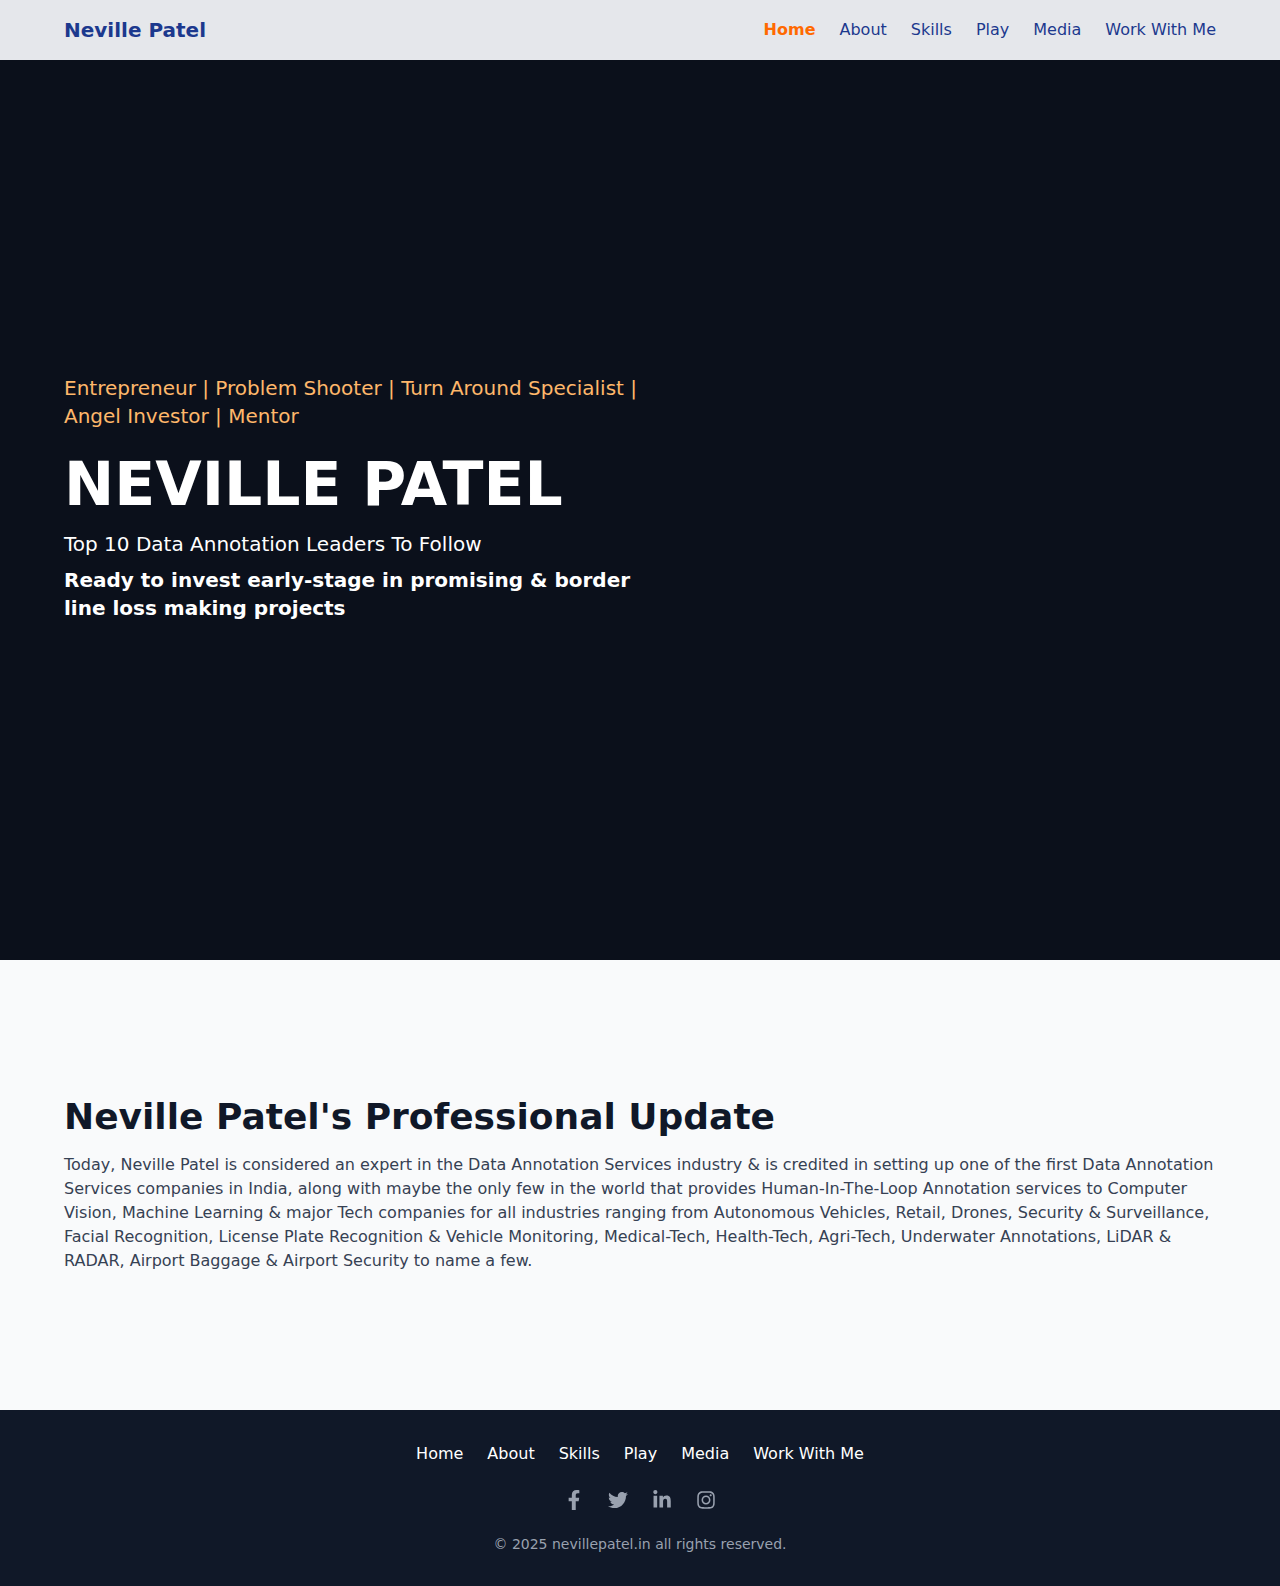
<file: index.html>
<!DOCTYPE html><!--2SejYFTpjMUg9I_X5P_wo--><html lang="en"><head><meta charSet="utf-8"/><meta name="viewport" content="width=device-width, initial-scale=1"/><link rel="preload" href="/_next/static/media/797e433ab948586e-s.p.dbea232f.woff2" as="font" crossorigin="" type="font/woff2"/><link rel="preload" href="/_next/static/media/caa3a2e1cccd8315-s.p.853070df.woff2" as="font" crossorigin="" type="font/woff2"/><link rel="stylesheet" href="/_next/static/chunks/498178dc6942af37.css" data-precedence="next"/><link rel="preload" as="script" fetchPriority="low" href="/_next/static/chunks/c62b4372c26b460f.js"/><script src="/_next/static/chunks/89fec6e6de8a2578.js" async=""></script><script src="/_next/static/chunks/7880f8283a6f3daf.js" async=""></script><script src="/_next/static/chunks/9ea5322c0c7643ae.js" async=""></script><script src="/_next/static/chunks/turbopack-4a3414b50ff2b1ee.js" async=""></script><script src="/_next/static/chunks/f1ae43fccc987a6b.js" async=""></script><script src="/_next/static/chunks/ff1a16fafef87110.js" async=""></script><script src="/_next/static/chunks/7dd66bdf8a7e5707.js" async=""></script><meta name="next-size-adjust" content=""/><title>Create Next App</title><meta name="description" content="Generated by create next app"/><link rel="icon" href="/favicon.ico?favicon.0b3bf435.ico" sizes="256x256" type="image/x-icon"/><script src="/_next/static/chunks/a6dad97d9634a72d.js" noModule=""></script></head><body class="geist_2ae47f08-module__h69qWW__variable geist_mono_eb58308d-module__w_p2Lq__variable antialiased"><div hidden=""><!--$--><!--/$--></div><nav class="bg-gray-200 text-blue-900 px-6 py-4"><div class="md:w-6xl container mx-auto flex items-center justify-between"><div class="text-xl font-bold"><a href="/">Neville Patel</a></div><div class="hidden md:flex space-x-6"><a class="hover:text-orange-400 font-bold text-orange-500" href="/">Home</a><a class="hover:text-orange-400 " href="/about-neville-patel/">About</a><a class="hover:text-orange-400 " href="/skills/">Skills</a><a class="hover:text-orange-400 " href="/play/">Play</a><a class="hover:text-orange-400 " href="/neville-patel-in-media/">Media</a><a class="hover:text-orange-400 " href="/work-with-me/">Work With Me</a></div><button class="md:hidden focus:outline-none"><span class="text-2xl">☰</span></button></div></nav><div class="w-full"><section class="relative w-full bg-gray-900 text-white " style="min-height:100vh"><div class="absolute inset-0 bg-cover bg-center" style="background-image:url(&#x27;https://determined-dream-f1cfa79f5a.media.strapiapp.com/Home_page_1_scaled_45addaba4f.jpg&#x27;)"><div class="absolute inset-0 bg-black opacity-30"></div></div><div class="relative z-10 flex flex-col items-center justify-center  px-6" style="min-height:100vh"><div class="md:w-6xl"><p class="text-lg md:text-xl text-orange-300 mb-6 max-w-xl">Entrepreneur | Problem Shooter | Turn Around Specialist | Angel Investor | Mentor</p><h1 class="text-4xl md:text-6xl uppercase font-bold mb-4"><span>Neville Patel<!-- --> </span></h1><p class="text-lg md:text-xl text-white mb-2 max-w-2xl">Top 10 Data Annotation Leaders To Follow</p><p class="text-lg md:text-xl font-bold text-white mb-6 max-w-xl">Ready to invest early-stage in promising &amp; border line loss making projects</p><div class="flex space-x-4"></div></div></div></section><section class="flex items-center justify-center min-h-[50vh] px-4 py-12 bg-gray-50"><div class="max-w-6xl text-center"><h2 class="text-4xl font-semibold text-gray-900 mb-4 text-left">Neville Patel&#x27;s Professional Update</h2><div class="text-left"><div class="prose max-w-none text-gray-700">Today, Neville Patel is considered an expert in the Data Annotation Services industry & is credited in setting up one of the first Data Annotation Services companies in India, along with maybe the only few in the world that provides Human-In-The-Loop Annotation services to Computer Vision, Machine Learning & major Tech companies for all industries ranging from Autonomous Vehicles, Retail, Drones, Security & Surveillance, Facial Recognition, License Plate Recognition & Vehicle Monitoring, Medical-Tech, Health-Tech, Agri-Tech, Underwater Annotations, LiDAR & RADAR, Airport Baggage & Airport Security to name a few.</div></div></div></section><footer class="bg-gray-900 text-white py-8"><div class="flex justify-center space-x-6 mb-6 flex-wrap"><a class="hover:text-orange-400" href="/">Home</a><a class="hover:text-orange-400" href="/about-neville-patel/">About</a><a class="hover:text-orange-400" href="/skills/">Skills</a><a class="hover:text-orange-400" href="/play/">Play</a><a class="hover:text-orange-400" href="/neville-patel-in-media/">Media</a><a class="hover:text-orange-400" href="/work-with-me/">Work With Me</a></div><div class="flex justify-center space-x-6 mb-6"><a href="https://facebook.com" target="_blank" rel="noopener noreferrer" class="text-gray-400 hover:text-blue-500 transition text-xl"><svg stroke="currentColor" fill="currentColor" stroke-width="0" viewBox="0 0 320 512" height="1em" width="1em" xmlns="http://www.w3.org/2000/svg"><path d="M279.14 288l14.22-92.66h-88.91v-60.13c0-25.35 12.42-50.06 52.24-50.06h40.42V6.26S260.43 0 225.36 0c-73.22 0-121.08 44.38-121.08 124.72v70.62H22.89V288h81.39v224h100.17V288z"></path></svg></a><a href="https://twitter.com" target="_blank" rel="noopener noreferrer" class="text-gray-400 hover:text-blue-400 transition text-xl"><svg stroke="currentColor" fill="currentColor" stroke-width="0" viewBox="0 0 512 512" height="1em" width="1em" xmlns="http://www.w3.org/2000/svg"><path d="M459.37 151.716c.325 4.548.325 9.097.325 13.645 0 138.72-105.583 298.558-298.558 298.558-59.452 0-114.68-17.219-161.137-47.106 8.447.974 16.568 1.299 25.34 1.299 49.055 0 94.213-16.568 130.274-44.832-46.132-.975-84.792-31.188-98.112-72.772 6.498.974 12.995 1.624 19.818 1.624 9.421 0 18.843-1.3 27.614-3.573-48.081-9.747-84.143-51.98-84.143-102.985v-1.299c13.969 7.797 30.214 12.67 47.431 13.319-28.264-18.843-46.781-51.005-46.781-87.391 0-19.492 5.197-37.36 14.294-52.954 51.655 63.675 129.3 105.258 216.365 109.807-1.624-7.797-2.599-15.918-2.599-24.04 0-57.828 46.782-104.934 104.934-104.934 30.213 0 57.502 12.67 76.67 33.137 23.715-4.548 46.456-13.32 66.599-25.34-7.798 24.366-24.366 44.833-46.132 57.827 21.117-2.273 41.584-8.122 60.426-16.243-14.292 20.791-32.161 39.308-52.628 54.253z"></path></svg></a><a href="https://linkedin.com" target="_blank" rel="noopener noreferrer" class="text-gray-400 hover:text-blue-600 transition text-xl"><svg stroke="currentColor" fill="currentColor" stroke-width="0" viewBox="0 0 448 512" height="1em" width="1em" xmlns="http://www.w3.org/2000/svg"><path d="M100.28 448H7.4V148.9h92.88zM53.79 108.1C24.09 108.1 0 83.5 0 53.8a53.79 53.79 0 0 1 107.58 0c0 29.7-24.1 54.3-53.79 54.3zM447.9 448h-92.68V302.4c0-34.7-.7-79.2-48.29-79.2-48.29 0-55.69 37.7-55.69 76.7V448h-92.78V148.9h89.08v40.8h1.3c12.4-23.5 42.69-48.3 87.88-48.3 94 0 111.28 61.9 111.28 142.3V448z"></path></svg></a><a href="https://instagram.com" target="_blank" rel="noopener noreferrer" class="text-gray-400 hover:text-pink-500 transition text-xl"><svg stroke="currentColor" fill="currentColor" stroke-width="0" viewBox="0 0 448 512" height="1em" width="1em" xmlns="http://www.w3.org/2000/svg"><path d="M224.1 141c-63.6 0-114.9 51.3-114.9 114.9s51.3 114.9 114.9 114.9S339 319.5 339 255.9 287.7 141 224.1 141zm0 189.6c-41.1 0-74.7-33.5-74.7-74.7s33.5-74.7 74.7-74.7 74.7 33.5 74.7 74.7-33.6 74.7-74.7 74.7zm146.4-194.3c0 14.9-12 26.8-26.8 26.8-14.9 0-26.8-12-26.8-26.8s12-26.8 26.8-26.8 26.8 12 26.8 26.8zm76.1 27.2c-1.7-35.9-9.9-67.7-36.2-93.9-26.2-26.2-58-34.4-93.9-36.2-37-2.1-147.9-2.1-184.9 0-35.8 1.7-67.6 9.9-93.9 36.1s-34.4 58-36.2 93.9c-2.1 37-2.1 147.9 0 184.9 1.7 35.9 9.9 67.7 36.2 93.9s58 34.4 93.9 36.2c37 2.1 147.9 2.1 184.9 0 35.9-1.7 67.7-9.9 93.9-36.2 26.2-26.2 34.4-58 36.2-93.9 2.1-37 2.1-147.8 0-184.8zM398.8 388c-7.8 19.6-22.9 34.7-42.6 42.6-29.5 11.7-99.5 9-132.1 9s-102.7 2.6-132.1-9c-19.6-7.8-34.7-22.9-42.6-42.6-11.7-29.5-9-99.5-9-132.1s-2.6-102.7 9-132.1c7.8-19.6 22.9-34.7 42.6-42.6 29.5-11.7 99.5-9 132.1-9s102.7-2.6 132.1 9c19.6 7.8 34.7 22.9 42.6 42.6 11.7 29.5 9 99.5 9 132.1s2.7 102.7-9 132.1z"></path></svg></a></div><div class="text-center text-gray-400 text-sm">© <!-- -->2025<!-- --> nevillepatel.in all rights reserved.</div></footer></div><!--$--><!--/$--><script src="/_next/static/chunks/c62b4372c26b460f.js" id="_R_" async=""></script><script>(self.__next_f=self.__next_f||[]).push([0])</script><script>self.__next_f.push([1,"1:\"$Sreact.fragment\"\n2:I[90468,[\"/_next/static/chunks/f1ae43fccc987a6b.js\"],\"default\"]\n3:I[39756,[\"/_next/static/chunks/ff1a16fafef87110.js\",\"/_next/static/chunks/7dd66bdf8a7e5707.js\"],\"default\"]\n4:I[37457,[\"/_next/static/chunks/ff1a16fafef87110.js\",\"/_next/static/chunks/7dd66bdf8a7e5707.js\"],\"default\"]\n6:I[97367,[\"/_next/static/chunks/ff1a16fafef87110.js\",\"/_next/static/chunks/7dd66bdf8a7e5707.js\"],\"OutletBoundary\"]\n8:I[11533,[\"/_next/static/chunks/ff1a16fafef87110.js\",\"/_next/static/chunks/7dd66bdf8a7e5707.js\"],\"AsyncMetadataOutlet\"]\na:I[97367,[\"/_next/static/chunks/ff1a16fafef87110.js\",\"/_next/static/chunks/7dd66bdf8a7e5707.js\"],\"ViewportBoundary\"]\nc:I[97367,[\"/_next/static/chunks/ff1a16fafef87110.js\",\"/_next/static/chunks/7dd66bdf8a7e5707.js\"],\"MetadataBoundary\"]\nd:\"$Sreact.suspense\"\nf:I[68027,[\"/_next/static/chunks/f1ae43fccc987a6b.js\"],\"default\"]\n:HL[\"/_next/static/chunks/498178dc6942af37.css\",\"style\"]\n:HL[\"/_next/static/media/797e433ab948586e-s.p.dbea232f.woff2\",\"font\",{\"crossOrigin\":\"\",\"type\":\"font/woff2\"}]\n:HL[\"/_next/static/media/caa3a2e1cccd8315-s.p.853070df.woff2\",\"font\",{\"crossOrigin\":\"\",\"type\":\"font/woff2\"}]\n"])</script><script>self.__next_f.push([1,"0:{\"P\":null,\"b\":\"2SejYFTpjMUg9I-X5P-wo\",\"p\":\"\",\"c\":[\"\",\"\"],\"i\":false,\"f\":[[[\"\",{\"children\":[\"__PAGE__\",{}]},\"$undefined\",\"$undefined\",true],[\"\",[\"$\",\"$1\",\"c\",{\"children\":[[[\"$\",\"link\",\"0\",{\"rel\":\"stylesheet\",\"href\":\"/_next/static/chunks/498178dc6942af37.css\",\"precedence\":\"next\",\"crossOrigin\":\"$undefined\",\"nonce\":\"$undefined\"}],[\"$\",\"script\",\"script-0\",{\"src\":\"/_next/static/chunks/f1ae43fccc987a6b.js\",\"async\":true,\"nonce\":\"$undefined\"}]],[\"$\",\"html\",null,{\"lang\":\"en\",\"children\":[\"$\",\"body\",null,{\"className\":\"geist_2ae47f08-module__h69qWW__variable geist_mono_eb58308d-module__w_p2Lq__variable antialiased\",\"children\":[[\"$\",\"$L2\",null,{}],[\"$\",\"$L3\",null,{\"parallelRouterKey\":\"children\",\"error\":\"$undefined\",\"errorStyles\":\"$undefined\",\"errorScripts\":\"$undefined\",\"template\":[\"$\",\"$L4\",null,{}],\"templateStyles\":\"$undefined\",\"templateScripts\":\"$undefined\",\"notFound\":[[[\"$\",\"title\",null,{\"children\":\"404: This page could not be found.\"}],[\"$\",\"div\",null,{\"style\":{\"fontFamily\":\"system-ui,\\\"Segoe UI\\\",Roboto,Helvetica,Arial,sans-serif,\\\"Apple Color Emoji\\\",\\\"Segoe UI Emoji\\\"\",\"height\":\"100vh\",\"textAlign\":\"center\",\"display\":\"flex\",\"flexDirection\":\"column\",\"alignItems\":\"center\",\"justifyContent\":\"center\"},\"children\":[\"$\",\"div\",null,{\"children\":[[\"$\",\"style\",null,{\"dangerouslySetInnerHTML\":{\"__html\":\"body{color:#000;background:#fff;margin:0}.next-error-h1{border-right:1px solid rgba(0,0,0,.3)}@media (prefers-color-scheme:dark){body{color:#fff;background:#000}.next-error-h1{border-right:1px solid rgba(255,255,255,.3)}}\"}}],[\"$\",\"h1\",null,{\"className\":\"next-error-h1\",\"style\":{\"display\":\"inline-block\",\"margin\":\"0 20px 0 0\",\"padding\":\"0 23px 0 0\",\"fontSize\":24,\"fontWeight\":500,\"verticalAlign\":\"top\",\"lineHeight\":\"49px\"},\"children\":404}],[\"$\",\"div\",null,{\"style\":{\"display\":\"inline-block\"},\"children\":[\"$\",\"h2\",null,{\"style\":{\"fontSize\":14,\"fontWeight\":400,\"lineHeight\":\"49px\",\"margin\":0},\"children\":\"This page could not be found.\"}]}]]}]}]],[]],\"forbidden\":\"$undefined\",\"unauthorized\":\"$undefined\"}]]}]}]]}],{\"children\":[\"__PAGE__\",[\"$\",\"$1\",\"c\",{\"children\":[\"$L5\",null,[\"$\",\"$L6\",null,{\"children\":[\"$L7\",[\"$\",\"$L8\",null,{\"promise\":\"$@9\"}]]}]]}],{},null,false]},null,false],[\"$\",\"$1\",\"h\",{\"children\":[null,[[\"$\",\"$La\",null,{\"children\":\"$Lb\"}],[\"$\",\"meta\",null,{\"name\":\"next-size-adjust\",\"content\":\"\"}]],[\"$\",\"$Lc\",null,{\"children\":[\"$\",\"div\",null,{\"hidden\":true,\"children\":[\"$\",\"$d\",null,{\"fallback\":null,\"children\":\"$Le\"}]}]}]]}],false]],\"m\":\"$undefined\",\"G\":[\"$f\",[[\"$\",\"link\",\"0\",{\"rel\":\"stylesheet\",\"href\":\"/_next/static/chunks/498178dc6942af37.css\",\"precedence\":\"next\",\"crossOrigin\":\"$undefined\",\"nonce\":\"$undefined\"}]]],\"s\":false,\"S\":true}\n"])</script><script>self.__next_f.push([1,"b:[[\"$\",\"meta\",\"0\",{\"charSet\":\"utf-8\"}],[\"$\",\"meta\",\"1\",{\"name\":\"viewport\",\"content\":\"width=device-width, initial-scale=1\"}]]\n7:null\n"])</script><script>self.__next_f.push([1,"10:I[27201,[\"/_next/static/chunks/ff1a16fafef87110.js\",\"/_next/static/chunks/7dd66bdf8a7e5707.js\"],\"IconMark\"]\n9:{\"metadata\":[[\"$\",\"title\",\"0\",{\"children\":\"Create Next App\"}],[\"$\",\"meta\",\"1\",{\"name\":\"description\",\"content\":\"Generated by create next app\"}],[\"$\",\"link\",\"2\",{\"rel\":\"icon\",\"href\":\"/favicon.ico?favicon.0b3bf435.ico\",\"sizes\":\"256x256\",\"type\":\"image/x-icon\"}],[\"$\",\"$L10\",\"3\",{}]],\"error\":null,\"digest\":\"$undefined\"}\n"])</script><script>self.__next_f.push([1,"e:\"$9:metadata\"\n"])</script><script>self.__next_f.push([1,"11:I[22016,[\"/_next/static/chunks/f1ae43fccc987a6b.js\"],\"default\"]\n"])</script><script>self.__next_f.push([1,"5:[\"$\",\"div\",null,{\"className\":\"w-full\",\"children\":[[\"$\",\"section\",null,{\"className\":\"relative w-full bg-gray-900 text-white \",\"style\":{\"minHeight\":\"100vh\"},\"children\":[[\"$\",\"div\",null,{\"className\":\"absolute inset-0 bg-cover bg-center\",\"style\":{\"backgroundImage\":\"url('https://determined-dream-f1cfa79f5a.media.strapiapp.com/Home_page_1_scaled_45addaba4f.jpg')\"},\"children\":[\"$\",\"div\",null,{\"className\":\"absolute inset-0 bg-black opacity-30\"}]}],[\"$\",\"div\",null,{\"className\":\"relative z-10 flex flex-col items-center justify-center  px-6\",\"style\":{\"minHeight\":\"100vh\"},\"children\":[\"$\",\"div\",null,{\"className\":\"md:w-6xl\",\"children\":[[\"$\",\"p\",null,{\"className\":\"text-lg md:text-xl text-orange-300 mb-6 max-w-xl\",\"children\":\"Entrepreneur | Problem Shooter | Turn Around Specialist | Angel Investor | Mentor\"}],[\"$\",\"h1\",null,{\"className\":\"text-4xl md:text-6xl uppercase font-bold mb-4\",\"children\":[[\"$\",\"span\",null,{\"children\":[\"Neville Patel\",\" \"]}],\"$undefined\"]}],[\"$\",\"p\",null,{\"className\":\"text-lg md:text-xl text-white mb-2 max-w-2xl\",\"children\":\"Top 10 Data Annotation Leaders To Follow\"}],[\"$\",\"p\",null,{\"className\":\"text-lg md:text-xl font-bold text-white mb-6 max-w-xl\",\"children\":\"Ready to invest early-stage in promising \u0026 border line loss making projects\"}],[\"$\",\"div\",null,{\"className\":\"flex space-x-4\",\"children\":[\"$undefined\",\"$undefined\"]}]]}]}]]}],[\"$\",\"section\",null,{\"className\":\"flex items-center justify-center min-h-[50vh] px-4 py-12 bg-gray-50\",\"children\":[\"$\",\"div\",null,{\"className\":\"max-w-6xl text-center\",\"children\":[[\"$\",\"h2\",null,{\"className\":\"text-4xl font-semibold text-gray-900 mb-4 text-left\",\"children\":\"Neville Patel's Professional Update\"}],\"\",[\"$\",\"div\",null,{\"className\":\"text-left\",\"children\":[[\"$\",\"div\",\"0\",{\"className\":\"prose max-w-none text-gray-700\",\"dangerouslySetInnerHTML\":{\"__html\":\"Today, Neville Patel is considered an expert in the Data Annotation Services industry \u0026 is credited in setting up one of the first Data Annotation Services companies in India, along with maybe the only few in the world that provides Human-In-The-Loop Annotation services to Computer Vision, Machine Learning \u0026 major Tech companies for all industries ranging from Autonomous Vehicles, Retail, Drones, Security \u0026 Surveillance, Facial Recognition, License Plate Recognition \u0026 Vehicle Monitoring, Medical-Tech, Health-Tech, Agri-Tech, Underwater Annotations, LiDAR \u0026 RADAR, Airport Baggage \u0026 Airport Security to name a few.\"}}]]}]]}]}],[\"$\",\"footer\",null,{\"className\":\"bg-gray-900 text-white py-8\",\"children\":[[\"$\",\"div\",null,{\"className\":\"flex justify-center space-x-6 mb-6 flex-wrap\",\"children\":[[\"$\",\"$L11\",null,{\"className\":\"hover:text-orange-400\",\"href\":\"/\",\"children\":\"Home\"}],[\"$\",\"$L11\",null,{\"className\":\"hover:text-orange-400\",\"href\":\"/about-neville-patel\",\"children\":\"About\"}],[\"$\",\"$L11\",null,{\"className\":\"hover:text-orange-400\",\"href\":\"/skills\",\"children\":\"Skills\"}],[\"$\",\"$L11\",null,{\"className\":\"hover:text-orange-400\",\"href\":\"/play\",\"children\":\"Play\"}],[\"$\",\"$L11\",null,{\"className\":\"hover:text-orange-400\",\"href\":\"/neville-patel-in-media\",\"children\":\"Media\"}],[\"$\",\"$L11\",null,{\"className\":\"hover:text-orange-400\",\"href\":\"/work-with-me\",\"children\":\"Work With Me\"}]]}],[\"$\",\"div\",null,{\"className\":\"flex justify-center space-x-6 mb-6\",\"children\":[[\"$\",\"a\",null,{\"href\":\"https://facebook.com\",\"target\":\"_blank\",\"rel\":\"noopener noreferrer\",\"className\":\"text-gray-400 hover:text-blue-500 transition text-xl\",\"children\":[\"$\",\"svg\",null,{\"stroke\":\"currentColor\",\"fill\":\"currentColor\",\"strokeWidth\":\"0\",\"viewBox\":\"0 0 320 512\",\"children\":[\"$undefined\",[[\"$\",\"path\",\"0\",{\"d\":\"M279.14 288l14.22-92.66h-88.91v-60.13c0-25.35 12.42-50.06 52.24-50.06h40.42V6.26S260.43 0 225.36 0c-73.22 0-121.08 44.38-121.08 124.72v70.62H22.89V288h81.39v224h100.17V288z\",\"children\":[]}]]],\"className\":\"$undefined\",\"style\":{\"color\":\"$undefined\"},\"height\":\"1em\",\"width\":\"1em\",\"xmlns\":\"http://www.w3.org/2000/svg\"}]}],[\"$\",\"a\",null,{\"href\":\"https://twitter.com\",\"target\":\"_blank\",\"rel\":\"noopener noreferrer\",\"className\":\"text-gray-400 hover:text-blue-400 transition text-xl\",\"children\":[\"$\",\"svg\",null,{\"stroke\":\"currentColor\",\"fill\":\"currentColor\",\"strokeWidth\":\"0\",\"viewBox\":\"0 0 512 512\",\"children\":[\"$undefined\",[\"$L12\"]],\"className\":\"$undefined\",\"style\":{\"color\":\"$undefined\"},\"height\":\"1em\",\"width\":\"1em\",\"xmlns\":\"http://www.w3.org/2000/svg\"}]}],\"$L13\",\"$L14\"]}],\"$L15\"]}]]}]\n"])</script><script>self.__next_f.push([1,"12:[\"$\",\"path\",\"0\",{\"d\":\"M459.37 151.716c.325 4.548.325 9.097.325 13.645 0 138.72-105.583 298.558-298.558 298.558-59.452 0-114.68-17.219-161.137-47.106 8.447.974 16.568 1.299 25.34 1.299 49.055 0 94.213-16.568 130.274-44.832-46.132-.975-84.792-31.188-98.112-72.772 6.498.974 12.995 1.624 19.818 1.624 9.421 0 18.843-1.3 27.614-3.573-48.081-9.747-84.143-51.98-84.143-102.985v-1.299c13.969 7.797 30.214 12.67 47.431 13.319-28.264-18.843-46.781-51.005-46.781-87.391 0-19.492 5.197-37.36 14.294-52.954 51.655 63.675 129.3 105.258 216.365 109.807-1.624-7.797-2.599-15.918-2.599-24.04 0-57.828 46.782-104.934 104.934-104.934 30.213 0 57.502 12.67 76.67 33.137 23.715-4.548 46.456-13.32 66.599-25.34-7.798 24.366-24.366 44.833-46.132 57.827 21.117-2.273 41.584-8.122 60.426-16.243-14.292 20.791-32.161 39.308-52.628 54.253z\",\"children\":[]}]\n"])</script><script>self.__next_f.push([1,"13:[\"$\",\"a\",null,{\"href\":\"https://linkedin.com\",\"target\":\"_blank\",\"rel\":\"noopener noreferrer\",\"className\":\"text-gray-400 hover:text-blue-600 transition text-xl\",\"children\":[\"$\",\"svg\",null,{\"stroke\":\"currentColor\",\"fill\":\"currentColor\",\"strokeWidth\":\"0\",\"viewBox\":\"0 0 448 512\",\"children\":[\"$undefined\",[[\"$\",\"path\",\"0\",{\"d\":\"M100.28 448H7.4V148.9h92.88zM53.79 108.1C24.09 108.1 0 83.5 0 53.8a53.79 53.79 0 0 1 107.58 0c0 29.7-24.1 54.3-53.79 54.3zM447.9 448h-92.68V302.4c0-34.7-.7-79.2-48.29-79.2-48.29 0-55.69 37.7-55.69 76.7V448h-92.78V148.9h89.08v40.8h1.3c12.4-23.5 42.69-48.3 87.88-48.3 94 0 111.28 61.9 111.28 142.3V448z\",\"children\":[]}]]],\"className\":\"$undefined\",\"style\":{\"color\":\"$undefined\"},\"height\":\"1em\",\"width\":\"1em\",\"xmlns\":\"http://www.w3.org/2000/svg\"}]}]\n"])</script><script>self.__next_f.push([1,"14:[\"$\",\"a\",null,{\"href\":\"https://instagram.com\",\"target\":\"_blank\",\"rel\":\"noopener noreferrer\",\"className\":\"text-gray-400 hover:text-pink-500 transition text-xl\",\"children\":[\"$\",\"svg\",null,{\"stroke\":\"currentColor\",\"fill\":\"currentColor\",\"strokeWidth\":\"0\",\"viewBox\":\"0 0 448 512\",\"children\":[\"$undefined\",[[\"$\",\"path\",\"0\",{\"d\":\"M224.1 141c-63.6 0-114.9 51.3-114.9 114.9s51.3 114.9 114.9 114.9S339 319.5 339 255.9 287.7 141 224.1 141zm0 189.6c-41.1 0-74.7-33.5-74.7-74.7s33.5-74.7 74.7-74.7 74.7 33.5 74.7 74.7-33.6 74.7-74.7 74.7zm146.4-194.3c0 14.9-12 26.8-26.8 26.8-14.9 0-26.8-12-26.8-26.8s12-26.8 26.8-26.8 26.8 12 26.8 26.8zm76.1 27.2c-1.7-35.9-9.9-67.7-36.2-93.9-26.2-26.2-58-34.4-93.9-36.2-37-2.1-147.9-2.1-184.9 0-35.8 1.7-67.6 9.9-93.9 36.1s-34.4 58-36.2 93.9c-2.1 37-2.1 147.9 0 184.9 1.7 35.9 9.9 67.7 36.2 93.9s58 34.4 93.9 36.2c37 2.1 147.9 2.1 184.9 0 35.9-1.7 67.7-9.9 93.9-36.2 26.2-26.2 34.4-58 36.2-93.9 2.1-37 2.1-147.8 0-184.8zM398.8 388c-7.8 19.6-22.9 34.7-42.6 42.6-29.5 11.7-99.5 9-132.1 9s-102.7 2.6-132.1-9c-19.6-7.8-34.7-22.9-42.6-42.6-11.7-29.5-9-99.5-9-132.1s-2.6-102.7 9-132.1c7.8-19.6 22.9-34.7 42.6-42.6 29.5-11.7 99.5-9 132.1-9s102.7-2.6 132.1 9c19.6 7.8 34.7 22.9 42.6 42.6 11.7 29.5 9 99.5 9 132.1s2.7 102.7-9 132.1z\",\"children\":[]}]]],\"className\":\"$undefined\",\"style\":{\"color\":\"$undefined\"},\"height\":\"1em\",\"width\":\"1em\",\"xmlns\":\"http://www.w3.org/2000/svg\"}]}]\n"])</script><script>self.__next_f.push([1,"15:[\"$\",\"div\",null,{\"className\":\"text-center text-gray-400 text-sm\",\"children\":[\"© \",2025,\" nevillepatel.in all rights reserved.\"]}]\n"])</script></body></html>
</file>
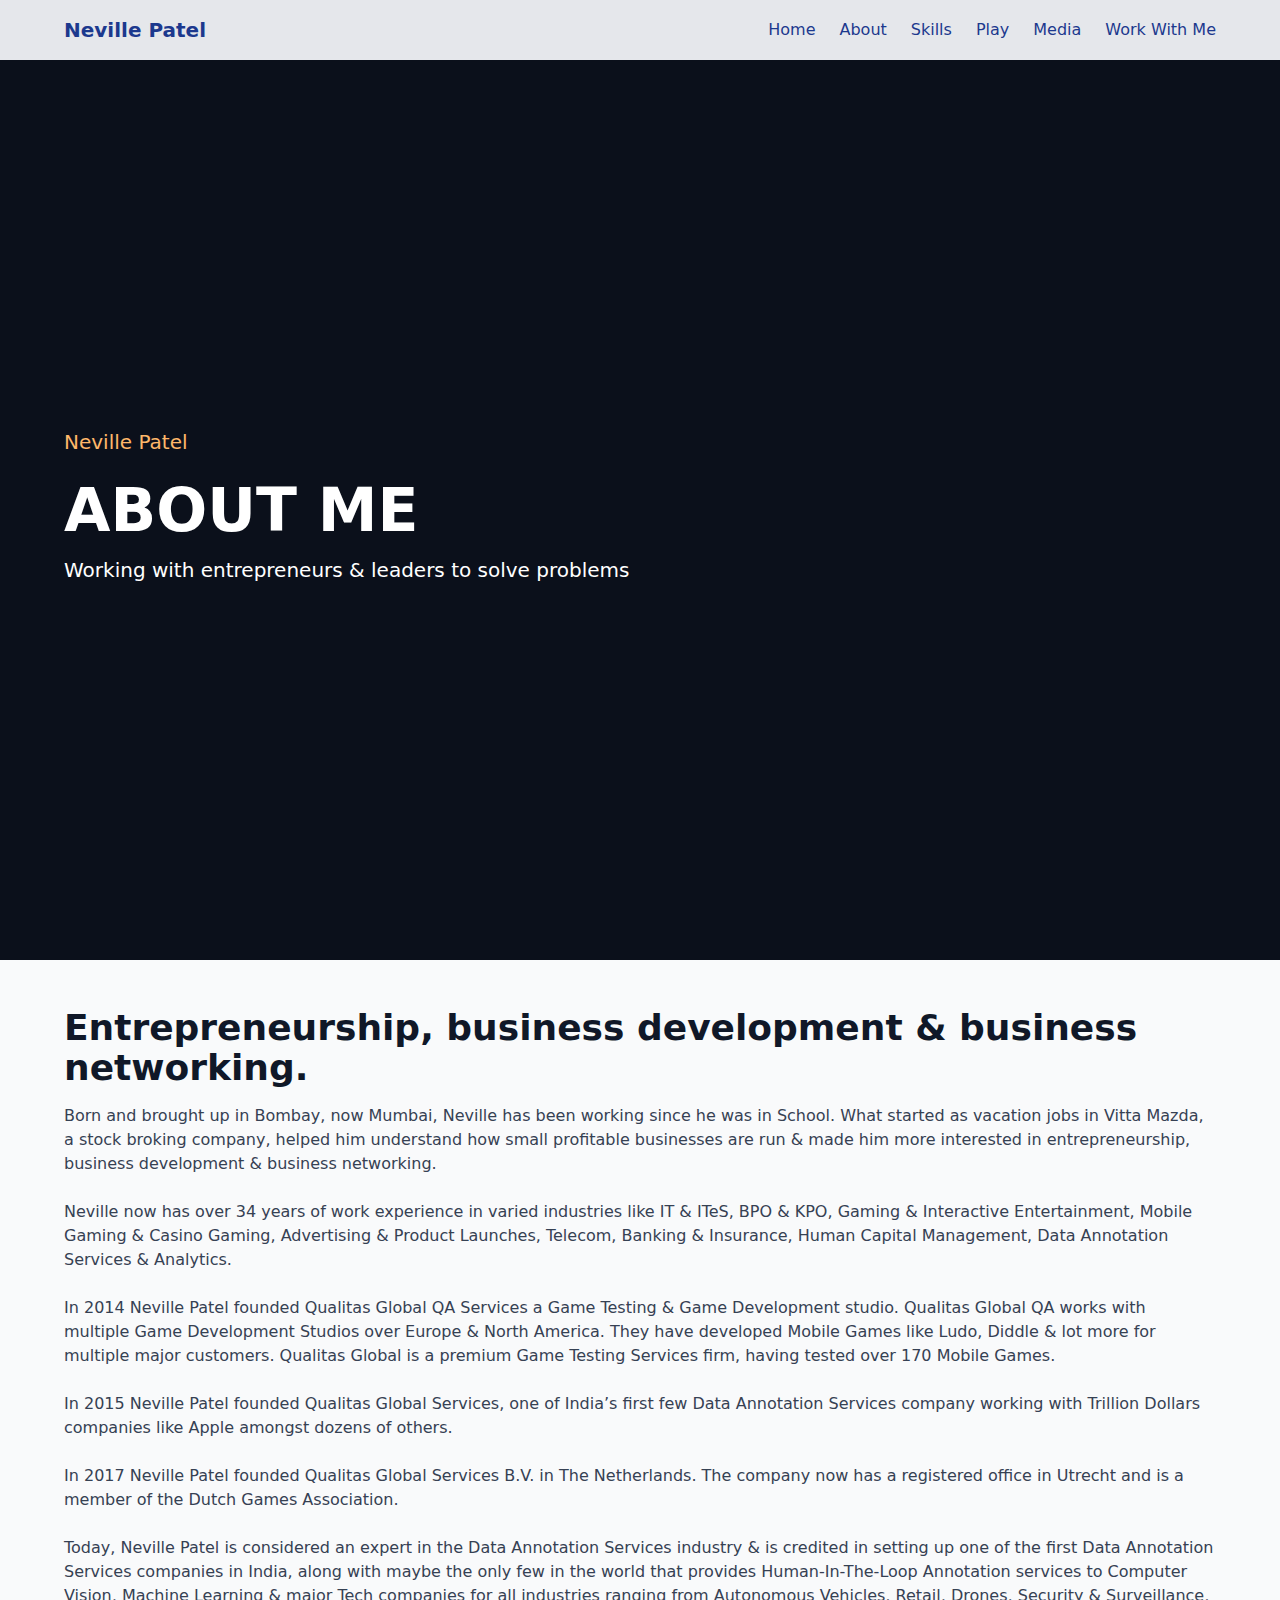
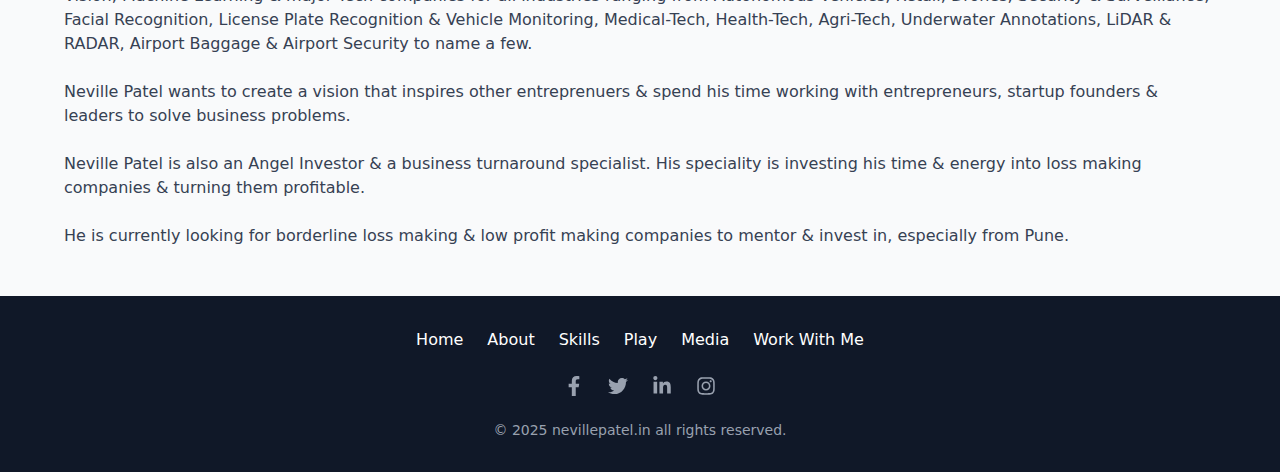
<file: about-neville-patel/index.html>
<!DOCTYPE html><!--2SejYFTpjMUg9I_X5P_wo--><html lang="en"><head><meta charSet="utf-8"/><meta name="viewport" content="width=device-width, initial-scale=1"/><link rel="preload" href="/_next/static/media/797e433ab948586e-s.p.dbea232f.woff2" as="font" crossorigin="" type="font/woff2"/><link rel="preload" href="/_next/static/media/caa3a2e1cccd8315-s.p.853070df.woff2" as="font" crossorigin="" type="font/woff2"/><link rel="stylesheet" href="/_next/static/chunks/498178dc6942af37.css" data-precedence="next"/><link rel="preload" as="script" fetchPriority="low" href="/_next/static/chunks/c62b4372c26b460f.js"/><script src="/_next/static/chunks/89fec6e6de8a2578.js" async=""></script><script src="/_next/static/chunks/7880f8283a6f3daf.js" async=""></script><script src="/_next/static/chunks/9ea5322c0c7643ae.js" async=""></script><script src="/_next/static/chunks/turbopack-4a3414b50ff2b1ee.js" async=""></script><script src="/_next/static/chunks/f1ae43fccc987a6b.js" async=""></script><script src="/_next/static/chunks/ff1a16fafef87110.js" async=""></script><script src="/_next/static/chunks/7dd66bdf8a7e5707.js" async=""></script><meta name="next-size-adjust" content=""/><title>Create Next App</title><meta name="description" content="Generated by create next app"/><link rel="icon" href="/favicon.ico?favicon.0b3bf435.ico" sizes="256x256" type="image/x-icon"/><script src="/_next/static/chunks/a6dad97d9634a72d.js" noModule=""></script></head><body class="geist_2ae47f08-module__h69qWW__variable geist_mono_eb58308d-module__w_p2Lq__variable antialiased"><div hidden=""><!--$--><!--/$--></div><nav class="bg-gray-200 text-blue-900 px-6 py-4"><div class="md:w-6xl container mx-auto flex items-center justify-between"><div class="text-xl font-bold"><a href="/">Neville Patel</a></div><div class="hidden md:flex space-x-6"><a class="hover:text-orange-400 " href="/">Home</a><a class="hover:text-orange-400 " href="/about-neville-patel/">About</a><a class="hover:text-orange-400 " href="/skills/">Skills</a><a class="hover:text-orange-400 " href="/play/">Play</a><a class="hover:text-orange-400 " href="/neville-patel-in-media/">Media</a><a class="hover:text-orange-400 " href="/work-with-me/">Work With Me</a></div><button class="md:hidden focus:outline-none"><span class="text-2xl">☰</span></button></div></nav><div><section class="relative w-full bg-gray-900 text-white " style="min-height:100vh"><div class="absolute inset-0 bg-cover bg-center" style="background-image:url(&#x27;https://determined-dream-f1cfa79f5a.media.strapiapp.com/20200922151850_IMG_72292_scaled_2263c962e6.jpg&#x27;)"><div class="absolute inset-0 bg-black opacity-30"></div></div><div class="relative z-10 flex flex-col items-center justify-center  px-6" style="min-height:100vh"><div class="md:w-6xl"><p class="text-lg md:text-xl text-orange-300 mb-6 max-w-xl">Neville Patel</p><h1 class="text-4xl md:text-6xl uppercase font-bold mb-4"><span>ABOUT ME<!-- --> </span></h1><p class="text-lg md:text-xl text-white mb-2 max-w-2xl">Working with entrepreneurs &amp; leaders to solve problems</p><div class="flex space-x-4"></div></div></div></section><section class="flex items-center justify-center min-h-[50vh] px-4 py-12 bg-gray-50"><div class="max-w-6xl text-center"><h2 class="text-4xl font-semibold text-gray-900 mb-4 text-left">Entrepreneurship, business development &amp; business networking.</h2><div class="text-left"><div class="prose max-w-none text-gray-700"><p>Born and brought up in Bombay, now Mumbai, Neville has been working since he was in School. What started as vacation jobs in Vitta Mazda, a stock broking company, helped him understand how small profitable businesses are run & made him more interested in entrepreneurship, business development & business networking.</p><br /><p>Neville now has over 34 years of work experience in varied industries like IT & ITeS, BPO & KPO, Gaming & Interactive Entertainment, Mobile Gaming & Casino Gaming, Advertising & Product Launches, Telecom, Banking & Insurance, Human Capital Management, Data Annotation Services & Analytics.</p><br /><p>In 2014 Neville Patel founded Qualitas Global QA Services a Game Testing & Game Development studio. Qualitas Global QA works with multiple Game Development Studios over Europe & North America. They have developed Mobile Games like Ludo, Diddle & lot more for multiple major customers. Qualitas Global is a premium Game Testing Services firm, having tested over 170 Mobile Games.</p><br /><p>In 2015 Neville Patel founded Qualitas Global Services, one of India’s first few Data Annotation Services company working with Trillion Dollars companies like Apple amongst dozens of others.</p><br /><p>In 2017 Neville Patel founded Qualitas Global Services B.V. in The Netherlands. The company now has a registered office in Utrecht and is a member of the Dutch Games Association.</p><br /><p>Today, Neville Patel is considered an expert in the Data Annotation Services industry & is credited in setting up one of the first Data Annotation Services companies in India, along with maybe the only few in the world that provides Human-In-The-Loop Annotation services to Computer Vision, Machine Learning & major Tech companies for all industries ranging from Autonomous Vehicles, Retail, Drones, Security & Surveillance, Facial Recognition, License Plate Recognition & Vehicle Monitoring, Medical-Tech, Health-Tech, Agri-Tech, Underwater Annotations, LiDAR & RADAR, Airport Baggage & Airport Security to name a few.</p><br /><p>Neville Patel wants to create a vision that inspires other entreprenuers & spend his time working with entrepreneurs, startup founders & leaders to solve business problems.</p><br /><p>Neville Patel is also an Angel Investor & a business turnaround specialist. His speciality is investing his time & energy into loss making companies & turning them profitable.</p><br /><p>He is currently looking for borderline loss making & low profit making companies to mentor & invest in, especially from Pune.</p></div></div></div></section><footer class="bg-gray-900 text-white py-8"><div class="flex justify-center space-x-6 mb-6 flex-wrap"><a class="hover:text-orange-400" href="/">Home</a><a class="hover:text-orange-400" href="/about-neville-patel/">About</a><a class="hover:text-orange-400" href="/skills/">Skills</a><a class="hover:text-orange-400" href="/play/">Play</a><a class="hover:text-orange-400" href="/neville-patel-in-media/">Media</a><a class="hover:text-orange-400" href="/work-with-me/">Work With Me</a></div><div class="flex justify-center space-x-6 mb-6"><a href="https://facebook.com" target="_blank" rel="noopener noreferrer" class="text-gray-400 hover:text-blue-500 transition text-xl"><svg stroke="currentColor" fill="currentColor" stroke-width="0" viewBox="0 0 320 512" height="1em" width="1em" xmlns="http://www.w3.org/2000/svg"><path d="M279.14 288l14.22-92.66h-88.91v-60.13c0-25.35 12.42-50.06 52.24-50.06h40.42V6.26S260.43 0 225.36 0c-73.22 0-121.08 44.38-121.08 124.72v70.62H22.89V288h81.39v224h100.17V288z"></path></svg></a><a href="https://twitter.com" target="_blank" rel="noopener noreferrer" class="text-gray-400 hover:text-blue-400 transition text-xl"><svg stroke="currentColor" fill="currentColor" stroke-width="0" viewBox="0 0 512 512" height="1em" width="1em" xmlns="http://www.w3.org/2000/svg"><path d="M459.37 151.716c.325 4.548.325 9.097.325 13.645 0 138.72-105.583 298.558-298.558 298.558-59.452 0-114.68-17.219-161.137-47.106 8.447.974 16.568 1.299 25.34 1.299 49.055 0 94.213-16.568 130.274-44.832-46.132-.975-84.792-31.188-98.112-72.772 6.498.974 12.995 1.624 19.818 1.624 9.421 0 18.843-1.3 27.614-3.573-48.081-9.747-84.143-51.98-84.143-102.985v-1.299c13.969 7.797 30.214 12.67 47.431 13.319-28.264-18.843-46.781-51.005-46.781-87.391 0-19.492 5.197-37.36 14.294-52.954 51.655 63.675 129.3 105.258 216.365 109.807-1.624-7.797-2.599-15.918-2.599-24.04 0-57.828 46.782-104.934 104.934-104.934 30.213 0 57.502 12.67 76.67 33.137 23.715-4.548 46.456-13.32 66.599-25.34-7.798 24.366-24.366 44.833-46.132 57.827 21.117-2.273 41.584-8.122 60.426-16.243-14.292 20.791-32.161 39.308-52.628 54.253z"></path></svg></a><a href="https://linkedin.com" target="_blank" rel="noopener noreferrer" class="text-gray-400 hover:text-blue-600 transition text-xl"><svg stroke="currentColor" fill="currentColor" stroke-width="0" viewBox="0 0 448 512" height="1em" width="1em" xmlns="http://www.w3.org/2000/svg"><path d="M100.28 448H7.4V148.9h92.88zM53.79 108.1C24.09 108.1 0 83.5 0 53.8a53.79 53.79 0 0 1 107.58 0c0 29.7-24.1 54.3-53.79 54.3zM447.9 448h-92.68V302.4c0-34.7-.7-79.2-48.29-79.2-48.29 0-55.69 37.7-55.69 76.7V448h-92.78V148.9h89.08v40.8h1.3c12.4-23.5 42.69-48.3 87.88-48.3 94 0 111.28 61.9 111.28 142.3V448z"></path></svg></a><a href="https://instagram.com" target="_blank" rel="noopener noreferrer" class="text-gray-400 hover:text-pink-500 transition text-xl"><svg stroke="currentColor" fill="currentColor" stroke-width="0" viewBox="0 0 448 512" height="1em" width="1em" xmlns="http://www.w3.org/2000/svg"><path d="M224.1 141c-63.6 0-114.9 51.3-114.9 114.9s51.3 114.9 114.9 114.9S339 319.5 339 255.9 287.7 141 224.1 141zm0 189.6c-41.1 0-74.7-33.5-74.7-74.7s33.5-74.7 74.7-74.7 74.7 33.5 74.7 74.7-33.6 74.7-74.7 74.7zm146.4-194.3c0 14.9-12 26.8-26.8 26.8-14.9 0-26.8-12-26.8-26.8s12-26.8 26.8-26.8 26.8 12 26.8 26.8zm76.1 27.2c-1.7-35.9-9.9-67.7-36.2-93.9-26.2-26.2-58-34.4-93.9-36.2-37-2.1-147.9-2.1-184.9 0-35.8 1.7-67.6 9.9-93.9 36.1s-34.4 58-36.2 93.9c-2.1 37-2.1 147.9 0 184.9 1.7 35.9 9.9 67.7 36.2 93.9s58 34.4 93.9 36.2c37 2.1 147.9 2.1 184.9 0 35.9-1.7 67.7-9.9 93.9-36.2 26.2-26.2 34.4-58 36.2-93.9 2.1-37 2.1-147.8 0-184.8zM398.8 388c-7.8 19.6-22.9 34.7-42.6 42.6-29.5 11.7-99.5 9-132.1 9s-102.7 2.6-132.1-9c-19.6-7.8-34.7-22.9-42.6-42.6-11.7-29.5-9-99.5-9-132.1s-2.6-102.7 9-132.1c7.8-19.6 22.9-34.7 42.6-42.6 29.5-11.7 99.5-9 132.1-9s102.7-2.6 132.1 9c19.6 7.8 34.7 22.9 42.6 42.6 11.7 29.5 9 99.5 9 132.1s2.7 102.7-9 132.1z"></path></svg></a></div><div class="text-center text-gray-400 text-sm">© <!-- -->2025<!-- --> nevillepatel.in all rights reserved.</div></footer></div><!--$--><!--/$--><script src="/_next/static/chunks/c62b4372c26b460f.js" id="_R_" async=""></script><script>(self.__next_f=self.__next_f||[]).push([0])</script><script>self.__next_f.push([1,"1:\"$Sreact.fragment\"\n2:I[90468,[\"/_next/static/chunks/f1ae43fccc987a6b.js\"],\"default\"]\n3:I[39756,[\"/_next/static/chunks/ff1a16fafef87110.js\",\"/_next/static/chunks/7dd66bdf8a7e5707.js\"],\"default\"]\n4:I[37457,[\"/_next/static/chunks/ff1a16fafef87110.js\",\"/_next/static/chunks/7dd66bdf8a7e5707.js\"],\"default\"]\n6:I[97367,[\"/_next/static/chunks/ff1a16fafef87110.js\",\"/_next/static/chunks/7dd66bdf8a7e5707.js\"],\"OutletBoundary\"]\n8:I[11533,[\"/_next/static/chunks/ff1a16fafef87110.js\",\"/_next/static/chunks/7dd66bdf8a7e5707.js\"],\"AsyncMetadataOutlet\"]\na:I[97367,[\"/_next/static/chunks/ff1a16fafef87110.js\",\"/_next/static/chunks/7dd66bdf8a7e5707.js\"],\"ViewportBoundary\"]\nc:I[97367,[\"/_next/static/chunks/ff1a16fafef87110.js\",\"/_next/static/chunks/7dd66bdf8a7e5707.js\"],\"MetadataBoundary\"]\nd:\"$Sreact.suspense\"\nf:I[68027,[\"/_next/static/chunks/f1ae43fccc987a6b.js\"],\"default\"]\n:HL[\"/_next/static/chunks/498178dc6942af37.css\",\"style\"]\n:HL[\"/_next/static/media/797e433ab948586e-s.p.dbea232f.woff2\",\"font\",{\"crossOrigin\":\"\",\"type\":\"font/woff2\"}]\n:HL[\"/_next/static/media/caa3a2e1cccd8315-s.p.853070df.woff2\",\"font\",{\"crossOrigin\":\"\",\"type\":\"font/woff2\"}]\n"])</script><script>self.__next_f.push([1,"0:{\"P\":null,\"b\":\"2SejYFTpjMUg9I-X5P-wo\",\"p\":\"\",\"c\":[\"\",\"about-neville-patel\",\"\"],\"i\":false,\"f\":[[[\"\",{\"children\":[\"about-neville-patel\",{\"children\":[\"__PAGE__\",{}]}]},\"$undefined\",\"$undefined\",true],[\"\",[\"$\",\"$1\",\"c\",{\"children\":[[[\"$\",\"link\",\"0\",{\"rel\":\"stylesheet\",\"href\":\"/_next/static/chunks/498178dc6942af37.css\",\"precedence\":\"next\",\"crossOrigin\":\"$undefined\",\"nonce\":\"$undefined\"}],[\"$\",\"script\",\"script-0\",{\"src\":\"/_next/static/chunks/f1ae43fccc987a6b.js\",\"async\":true,\"nonce\":\"$undefined\"}]],[\"$\",\"html\",null,{\"lang\":\"en\",\"children\":[\"$\",\"body\",null,{\"className\":\"geist_2ae47f08-module__h69qWW__variable geist_mono_eb58308d-module__w_p2Lq__variable antialiased\",\"children\":[[\"$\",\"$L2\",null,{}],[\"$\",\"$L3\",null,{\"parallelRouterKey\":\"children\",\"error\":\"$undefined\",\"errorStyles\":\"$undefined\",\"errorScripts\":\"$undefined\",\"template\":[\"$\",\"$L4\",null,{}],\"templateStyles\":\"$undefined\",\"templateScripts\":\"$undefined\",\"notFound\":[[[\"$\",\"title\",null,{\"children\":\"404: This page could not be found.\"}],[\"$\",\"div\",null,{\"style\":{\"fontFamily\":\"system-ui,\\\"Segoe UI\\\",Roboto,Helvetica,Arial,sans-serif,\\\"Apple Color Emoji\\\",\\\"Segoe UI Emoji\\\"\",\"height\":\"100vh\",\"textAlign\":\"center\",\"display\":\"flex\",\"flexDirection\":\"column\",\"alignItems\":\"center\",\"justifyContent\":\"center\"},\"children\":[\"$\",\"div\",null,{\"children\":[[\"$\",\"style\",null,{\"dangerouslySetInnerHTML\":{\"__html\":\"body{color:#000;background:#fff;margin:0}.next-error-h1{border-right:1px solid rgba(0,0,0,.3)}@media (prefers-color-scheme:dark){body{color:#fff;background:#000}.next-error-h1{border-right:1px solid rgba(255,255,255,.3)}}\"}}],[\"$\",\"h1\",null,{\"className\":\"next-error-h1\",\"style\":{\"display\":\"inline-block\",\"margin\":\"0 20px 0 0\",\"padding\":\"0 23px 0 0\",\"fontSize\":24,\"fontWeight\":500,\"verticalAlign\":\"top\",\"lineHeight\":\"49px\"},\"children\":404}],[\"$\",\"div\",null,{\"style\":{\"display\":\"inline-block\"},\"children\":[\"$\",\"h2\",null,{\"style\":{\"fontSize\":14,\"fontWeight\":400,\"lineHeight\":\"49px\",\"margin\":0},\"children\":\"This page could not be found.\"}]}]]}]}]],[]],\"forbidden\":\"$undefined\",\"unauthorized\":\"$undefined\"}]]}]}]]}],{\"children\":[\"about-neville-patel\",[\"$\",\"$1\",\"c\",{\"children\":[null,[\"$\",\"$L3\",null,{\"parallelRouterKey\":\"children\",\"error\":\"$undefined\",\"errorStyles\":\"$undefined\",\"errorScripts\":\"$undefined\",\"template\":[\"$\",\"$L4\",null,{}],\"templateStyles\":\"$undefined\",\"templateScripts\":\"$undefined\",\"notFound\":\"$undefined\",\"forbidden\":\"$undefined\",\"unauthorized\":\"$undefined\"}]]}],{\"children\":[\"__PAGE__\",[\"$\",\"$1\",\"c\",{\"children\":[\"$L5\",null,[\"$\",\"$L6\",null,{\"children\":[\"$L7\",[\"$\",\"$L8\",null,{\"promise\":\"$@9\"}]]}]]}],{},null,false]},null,false]},null,false],[\"$\",\"$1\",\"h\",{\"children\":[null,[[\"$\",\"$La\",null,{\"children\":\"$Lb\"}],[\"$\",\"meta\",null,{\"name\":\"next-size-adjust\",\"content\":\"\"}]],[\"$\",\"$Lc\",null,{\"children\":[\"$\",\"div\",null,{\"hidden\":true,\"children\":[\"$\",\"$d\",null,{\"fallback\":null,\"children\":\"$Le\"}]}]}]]}],false]],\"m\":\"$undefined\",\"G\":[\"$f\",[[\"$\",\"link\",\"0\",{\"rel\":\"stylesheet\",\"href\":\"/_next/static/chunks/498178dc6942af37.css\",\"precedence\":\"next\",\"crossOrigin\":\"$undefined\",\"nonce\":\"$undefined\"}]]],\"s\":false,\"S\":true}\n"])</script><script>self.__next_f.push([1,"b:[[\"$\",\"meta\",\"0\",{\"charSet\":\"utf-8\"}],[\"$\",\"meta\",\"1\",{\"name\":\"viewport\",\"content\":\"width=device-width, initial-scale=1\"}]]\n7:null\n"])</script><script>self.__next_f.push([1,"10:I[27201,[\"/_next/static/chunks/ff1a16fafef87110.js\",\"/_next/static/chunks/7dd66bdf8a7e5707.js\"],\"IconMark\"]\n9:{\"metadata\":[[\"$\",\"title\",\"0\",{\"children\":\"Create Next App\"}],[\"$\",\"meta\",\"1\",{\"name\":\"description\",\"content\":\"Generated by create next app\"}],[\"$\",\"link\",\"2\",{\"rel\":\"icon\",\"href\":\"/favicon.ico?favicon.0b3bf435.ico\",\"sizes\":\"256x256\",\"type\":\"image/x-icon\"}],[\"$\",\"$L10\",\"3\",{}]],\"error\":null,\"digest\":\"$undefined\"}\n"])</script><script>self.__next_f.push([1,"e:\"$9:metadata\"\n"])</script><script>self.__next_f.push([1,"11:T9fb,"])</script><script>self.__next_f.push([1,"\u003cp\u003eBorn and brought up in Bombay, now Mumbai, Neville has been working since he was in School. What started as vacation jobs in Vitta Mazda, a stock broking company, helped him understand how small profitable businesses are run \u0026 made him more interested in entrepreneurship, business development \u0026 business networking.\u003c/p\u003e\u003cbr /\u003e\u003cp\u003eNeville now has over 34 years of work experience in varied industries like IT \u0026 ITeS, BPO \u0026 KPO, Gaming \u0026 Interactive Entertainment, Mobile Gaming \u0026 Casino Gaming, Advertising \u0026 Product Launches, Telecom, Banking \u0026 Insurance, Human Capital Management, Data Annotation Services \u0026 Analytics.\u003c/p\u003e\u003cbr /\u003e\u003cp\u003eIn 2014 Neville Patel founded Qualitas Global QA Services a Game Testing \u0026 Game Development studio. Qualitas Global QA works with multiple Game Development Studios over Europe \u0026 North America. They have developed Mobile Games like Ludo, Diddle \u0026 lot more for multiple major customers. Qualitas Global is a premium Game Testing Services firm, having tested over 170 Mobile Games.\u003c/p\u003e\u003cbr /\u003e\u003cp\u003eIn 2015 Neville Patel founded Qualitas Global Services, one of India’s first few Data Annotation Services company working with Trillion Dollars companies like Apple amongst dozens of others.\u003c/p\u003e\u003cbr /\u003e\u003cp\u003eIn 2017 Neville Patel founded Qualitas Global Services B.V. in The Netherlands. The company now has a registered office in Utrecht and is a member of the Dutch Games Association.\u003c/p\u003e\u003cbr /\u003e\u003cp\u003eToday, Neville Patel is considered an expert in the Data Annotation Services industry \u0026 is credited in setting up one of the first Data Annotation Services companies in India, along with maybe the only few in the world that provides Human-In-The-Loop Annotation services to Computer Vision, Machine Learning \u0026 major Tech companies for all industries ranging from Autonomous Vehicles, Retail, Drones, Security \u0026 Surveillance, Facial Recognition, License Plate Recognition \u0026 Vehicle Monitoring, Medical-Tech, Health-Tech, Agri-Tech, Underwater Annotations, LiDAR \u0026 RADAR, Airport Baggage \u0026 Airport Security to name a few.\u003c/p\u003e\u003cbr /\u003e\u003cp\u003eNeville Patel wants to create a vision that inspires other entreprenuers \u0026 spend his time working with entrepreneurs, startup founders \u0026 leaders to solve business problems.\u003c/p\u003e\u003cbr /\u003e\u003cp\u003eNeville Patel is also an Angel Investor \u0026 a business turnaround specialist. His speciality is investing his time \u0026 energy into loss making companies \u0026 turning them profitable.\u003c/p\u003e\u003cbr /\u003e\u003cp\u003eHe is currently looking for borderline loss making \u0026 low profit making companies to mentor \u0026 invest in, especially from Pune.\u003c/p\u003e"])</script><script>self.__next_f.push([1,"5:[\"$\",\"div\",null,{\"children\":[[\"$\",\"section\",null,{\"className\":\"relative w-full bg-gray-900 text-white \",\"style\":{\"minHeight\":\"100vh\"},\"children\":[[\"$\",\"div\",null,{\"className\":\"absolute inset-0 bg-cover bg-center\",\"style\":{\"backgroundImage\":\"url('https://determined-dream-f1cfa79f5a.media.strapiapp.com/20200922151850_IMG_72292_scaled_2263c962e6.jpg')\"},\"children\":[\"$\",\"div\",null,{\"className\":\"absolute inset-0 bg-black opacity-30\"}]}],[\"$\",\"div\",null,{\"className\":\"relative z-10 flex flex-col items-center justify-center  px-6\",\"style\":{\"minHeight\":\"100vh\"},\"children\":[\"$\",\"div\",null,{\"className\":\"md:w-6xl\",\"children\":[[\"$\",\"p\",null,{\"className\":\"text-lg md:text-xl text-orange-300 mb-6 max-w-xl\",\"children\":\"Neville Patel\"}],[\"$\",\"h1\",null,{\"className\":\"text-4xl md:text-6xl uppercase font-bold mb-4\",\"children\":[[\"$\",\"span\",null,{\"children\":[\"ABOUT ME\",\" \"]}],\"$undefined\"]}],[\"$\",\"p\",null,{\"className\":\"text-lg md:text-xl text-white mb-2 max-w-2xl\",\"children\":\"Working with entrepreneurs \u0026 leaders to solve problems\"}],\"$undefined\",[\"$\",\"div\",null,{\"className\":\"flex space-x-4\",\"children\":[\"$undefined\",\"$undefined\"]}]]}]}]]}],[\"$\",\"section\",null,{\"className\":\"flex items-center justify-center min-h-[50vh] px-4 py-12 bg-gray-50\",\"children\":[\"$\",\"div\",null,{\"className\":\"max-w-6xl text-center\",\"children\":[[\"$\",\"h2\",null,{\"className\":\"text-4xl font-semibold text-gray-900 mb-4 text-left\",\"children\":\"Entrepreneurship, business development \u0026 business networking.\"}],\"\",[\"$\",\"div\",null,{\"className\":\"text-left\",\"children\":[[\"$\",\"div\",\"0\",{\"className\":\"prose max-w-none text-gray-700\",\"dangerouslySetInnerHTML\":{\"__html\":\"$11\"}}]]}]]}]}],\"$L12\"]}]\n"])</script><script>self.__next_f.push([1,"13:I[22016,[\"/_next/static/chunks/f1ae43fccc987a6b.js\"],\"default\"]\n"])</script><script>self.__next_f.push([1,"12:[\"$\",\"footer\",null,{\"className\":\"bg-gray-900 text-white py-8\",\"children\":[[\"$\",\"div\",null,{\"className\":\"flex justify-center space-x-6 mb-6 flex-wrap\",\"children\":[[\"$\",\"$L13\",null,{\"className\":\"hover:text-orange-400\",\"href\":\"/\",\"children\":\"Home\"}],[\"$\",\"$L13\",null,{\"className\":\"hover:text-orange-400\",\"href\":\"/about-neville-patel\",\"children\":\"About\"}],[\"$\",\"$L13\",null,{\"className\":\"hover:text-orange-400\",\"href\":\"/skills\",\"children\":\"Skills\"}],[\"$\",\"$L13\",null,{\"className\":\"hover:text-orange-400\",\"href\":\"/play\",\"children\":\"Play\"}],[\"$\",\"$L13\",null,{\"className\":\"hover:text-orange-400\",\"href\":\"/neville-patel-in-media\",\"children\":\"Media\"}],[\"$\",\"$L13\",null,{\"className\":\"hover:text-orange-400\",\"href\":\"/work-with-me\",\"children\":\"Work With Me\"}]]}],[\"$\",\"div\",null,{\"className\":\"flex justify-center space-x-6 mb-6\",\"children\":[[\"$\",\"a\",null,{\"href\":\"https://facebook.com\",\"target\":\"_blank\",\"rel\":\"noopener noreferrer\",\"className\":\"text-gray-400 hover:text-blue-500 transition text-xl\",\"children\":[\"$\",\"svg\",null,{\"stroke\":\"currentColor\",\"fill\":\"currentColor\",\"strokeWidth\":\"0\",\"viewBox\":\"0 0 320 512\",\"children\":[\"$undefined\",[[\"$\",\"path\",\"0\",{\"d\":\"M279.14 288l14.22-92.66h-88.91v-60.13c0-25.35 12.42-50.06 52.24-50.06h40.42V6.26S260.43 0 225.36 0c-73.22 0-121.08 44.38-121.08 124.72v70.62H22.89V288h81.39v224h100.17V288z\",\"children\":[]}]]],\"className\":\"$undefined\",\"style\":{\"color\":\"$undefined\"},\"height\":\"1em\",\"width\":\"1em\",\"xmlns\":\"http://www.w3.org/2000/svg\"}]}],[\"$\",\"a\",null,{\"href\":\"https://twitter.com\",\"target\":\"_blank\",\"rel\":\"noopener noreferrer\",\"className\":\"text-gray-400 hover:text-blue-400 transition text-xl\",\"children\":[\"$\",\"svg\",null,{\"stroke\":\"currentColor\",\"fill\":\"currentColor\",\"strokeWidth\":\"0\",\"viewBox\":\"0 0 512 512\",\"children\":[\"$undefined\",[[\"$\",\"path\",\"0\",{\"d\":\"M459.37 151.716c.325 4.548.325 9.097.325 13.645 0 138.72-105.583 298.558-298.558 298.558-59.452 0-114.68-17.219-161.137-47.106 8.447.974 16.568 1.299 25.34 1.299 49.055 0 94.213-16.568 130.274-44.832-46.132-.975-84.792-31.188-98.112-72.772 6.498.974 12.995 1.624 19.818 1.624 9.421 0 18.843-1.3 27.614-3.573-48.081-9.747-84.143-51.98-84.143-102.985v-1.299c13.969 7.797 30.214 12.67 47.431 13.319-28.264-18.843-46.781-51.005-46.781-87.391 0-19.492 5.197-37.36 14.294-52.954 51.655 63.675 129.3 105.258 216.365 109.807-1.624-7.797-2.599-15.918-2.599-24.04 0-57.828 46.782-104.934 104.934-104.934 30.213 0 57.502 12.67 76.67 33.137 23.715-4.548 46.456-13.32 66.599-25.34-7.798 24.366-24.366 44.833-46.132 57.827 21.117-2.273 41.584-8.122 60.426-16.243-14.292 20.791-32.161 39.308-52.628 54.253z\",\"children\":[]}]]],\"className\":\"$undefined\",\"style\":{\"color\":\"$undefined\"},\"height\":\"1em\",\"width\":\"1em\",\"xmlns\":\"http://www.w3.org/2000/svg\"}]}],[\"$\",\"a\",null,{\"href\":\"https://linkedin.com\",\"target\":\"_blank\",\"rel\":\"noopener noreferrer\",\"className\":\"text-gray-400 hover:text-blue-600 transition text-xl\",\"children\":[\"$\",\"svg\",null,{\"stroke\":\"currentColor\",\"fill\":\"currentColor\",\"strokeWidth\":\"0\",\"viewBox\":\"0 0 448 512\",\"children\":[\"$undefined\",[[\"$\",\"path\",\"0\",{\"d\":\"M100.28 448H7.4V148.9h92.88zM53.79 108.1C24.09 108.1 0 83.5 0 53.8a53.79 53.79 0 0 1 107.58 0c0 29.7-24.1 54.3-53.79 54.3zM447.9 448h-92.68V302.4c0-34.7-.7-79.2-48.29-79.2-48.29 0-55.69 37.7-55.69 76.7V448h-92.78V148.9h89.08v40.8h1.3c12.4-23.5 42.69-48.3 87.88-48.3 94 0 111.28 61.9 111.28 142.3V448z\",\"children\":[]}]]],\"className\":\"$undefined\",\"style\":{\"color\":\"$undefined\"},\"height\":\"1em\",\"width\":\"1em\",\"xmlns\":\"http://www.w3.org/2000/svg\"}]}],[\"$\",\"a\",null,{\"href\":\"https://instagram.com\",\"target\":\"_blank\",\"rel\":\"noopener noreferrer\",\"className\":\"text-gray-400 hover:text-pink-500 transition text-xl\",\"children\":[\"$\",\"svg\",null,{\"stroke\":\"currentColor\",\"fill\":\"currentColor\",\"strokeWidth\":\"0\",\"viewBox\":\"0 0 448 512\",\"children\":[\"$undefined\",[[\"$\",\"path\",\"0\",{\"d\":\"M224.1 141c-63.6 0-114.9 51.3-114.9 114.9s51.3 114.9 114.9 114.9S339 319.5 339 255.9 287.7 141 224.1 141zm0 189.6c-41.1 0-74.7-33.5-74.7-74.7s33.5-74.7 74.7-74.7 74.7 33.5 74.7 74.7-33.6 74.7-74.7 74.7zm146.4-194.3c0 14.9-12 26.8-26.8 26.8-14.9 0-26.8-12-26.8-26.8s12-26.8 26.8-26.8 26.8 12 26.8 26.8zm76.1 27.2c-1.7-35.9-9.9-67.7-36.2-93.9-26.2-26.2-58-34.4-93.9-36.2-37-2.1-147.9-2.1-184.9 0-35.8 1.7-67.6 9.9-93.9 36.1s-34.4 58-36.2 93.9c-2.1 37-2.1 147.9 0 184.9 1.7 35.9 9.9 67.7 36.2 93.9s58 34.4 93.9 36.2c37 2.1 147.9 2.1 184.9 0 35.9-1.7 67.7-9.9 93.9-36.2 26.2-26.2 34.4-58 36.2-93.9 2.1-37 2.1-147.8 0-184.8zM398.8 388c-7.8 19.6-22.9 34.7-42.6 42.6-29.5 11.7-99.5 9-132.1 9s-102.7 2.6-132.1-9c-19.6-7.8-34.7-22.9-42.6-42.6-11.7-29.5-9-99.5-9-132.1s-2.6-102.7 9-132.1c7.8-19.6 22.9-34.7 42.6-42.6 29.5-11.7 99.5-9 132.1-9s102.7-2.6 132.1 9c19.6 7.8 34.7 22.9 42.6 42.6 11.7 29.5 9 99.5 9 132.1s2.7 102.7-9 132.1z\",\"children\":[]}]]],\"className\":\"$undefined\",\"style\":{\"color\":\"$undefined\"},\"height\":\"1em\",\"width\":\"1em\",\"xmlns\":\"http://www.w3.org/2000/svg\"}]}]]}],\"$L14\"]}]\n"])</script><script>self.__next_f.push([1,"14:[\"$\",\"div\",null,{\"className\":\"text-center text-gray-400 text-sm\",\"children\":[\"© \",2025,\" nevillepatel.in all rights reserved.\"]}]\n"])</script></body></html>
</file>
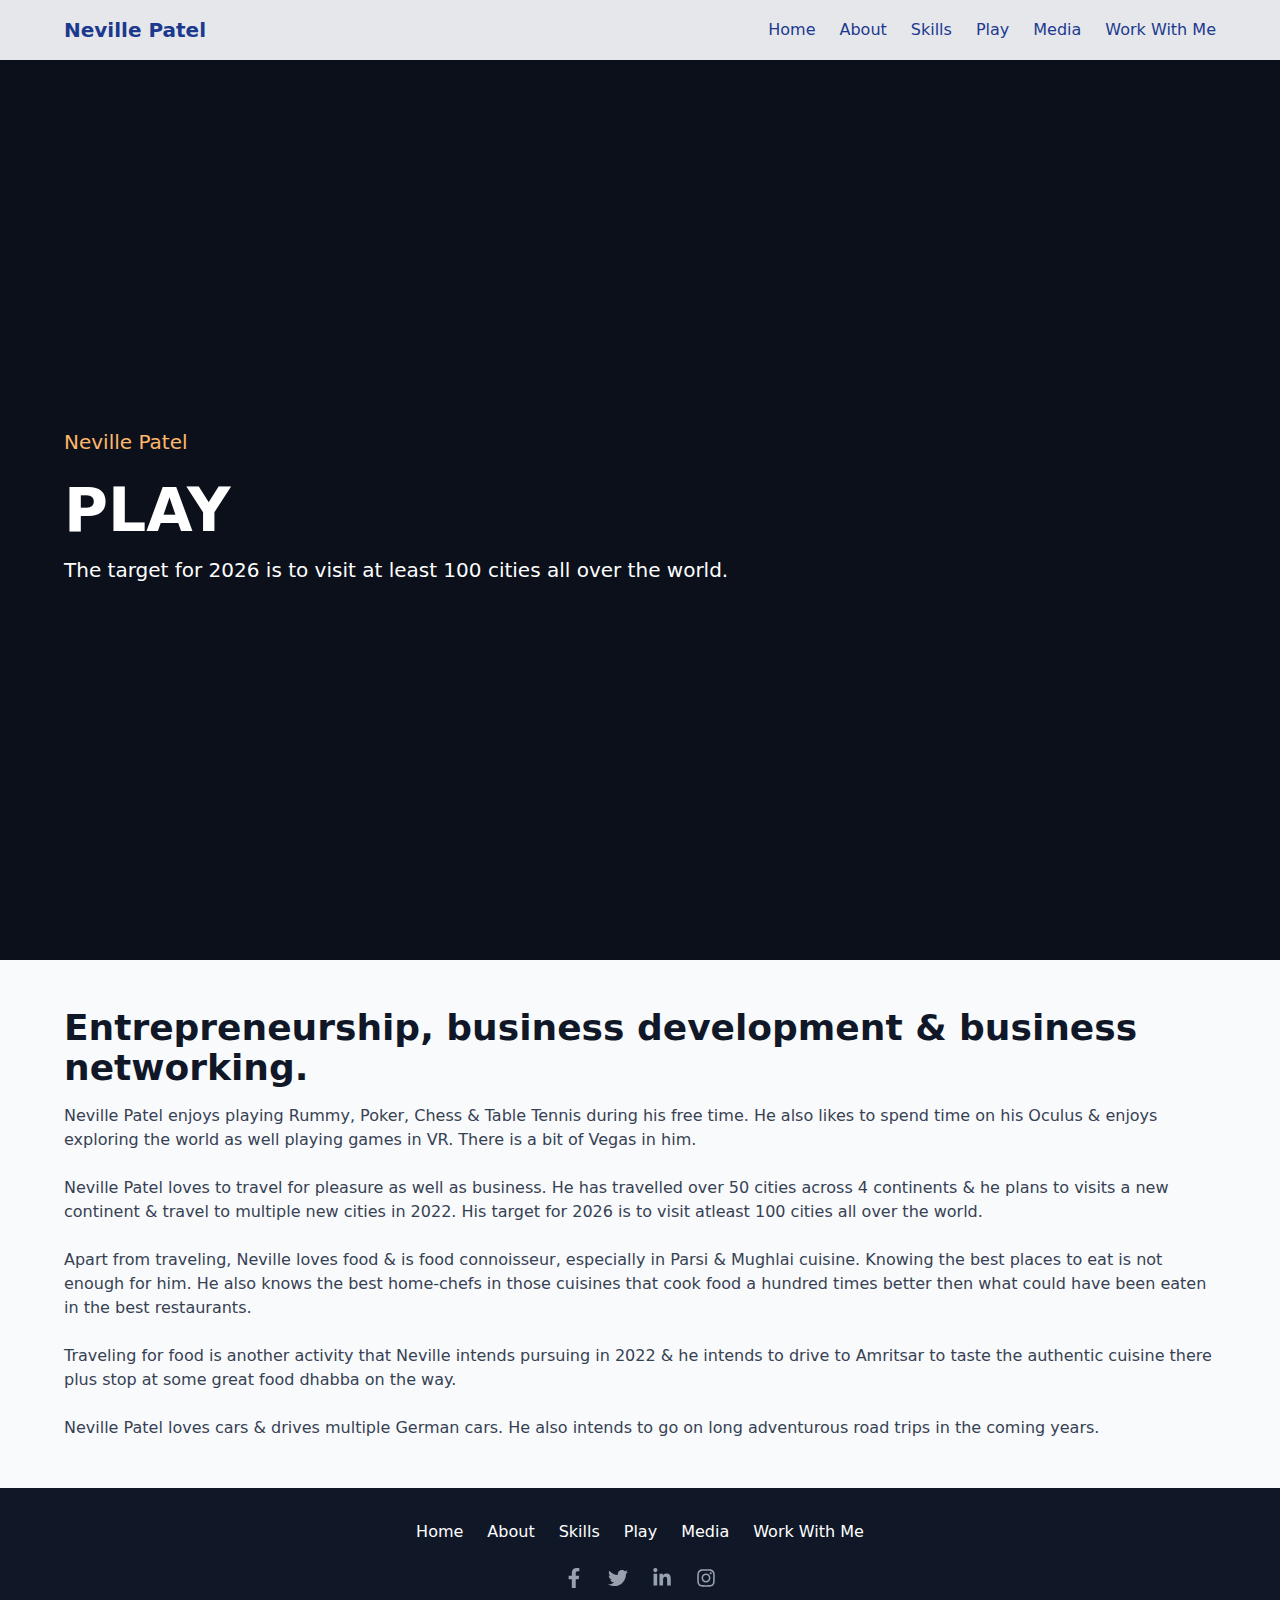
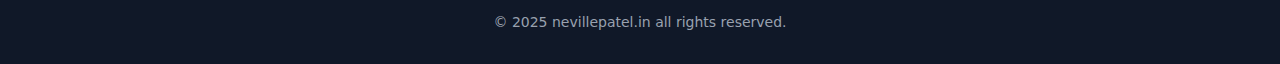
<file: play/index.html>
<!DOCTYPE html><!--2SejYFTpjMUg9I_X5P_wo--><html lang="en"><head><meta charSet="utf-8"/><meta name="viewport" content="width=device-width, initial-scale=1"/><link rel="preload" href="/_next/static/media/797e433ab948586e-s.p.dbea232f.woff2" as="font" crossorigin="" type="font/woff2"/><link rel="preload" href="/_next/static/media/caa3a2e1cccd8315-s.p.853070df.woff2" as="font" crossorigin="" type="font/woff2"/><link rel="stylesheet" href="/_next/static/chunks/498178dc6942af37.css" data-precedence="next"/><link rel="preload" as="script" fetchPriority="low" href="/_next/static/chunks/c62b4372c26b460f.js"/><script src="/_next/static/chunks/89fec6e6de8a2578.js" async=""></script><script src="/_next/static/chunks/7880f8283a6f3daf.js" async=""></script><script src="/_next/static/chunks/9ea5322c0c7643ae.js" async=""></script><script src="/_next/static/chunks/turbopack-4a3414b50ff2b1ee.js" async=""></script><script src="/_next/static/chunks/f1ae43fccc987a6b.js" async=""></script><script src="/_next/static/chunks/ff1a16fafef87110.js" async=""></script><script src="/_next/static/chunks/7dd66bdf8a7e5707.js" async=""></script><meta name="next-size-adjust" content=""/><title>Create Next App</title><meta name="description" content="Generated by create next app"/><link rel="icon" href="/favicon.ico?favicon.0b3bf435.ico" sizes="256x256" type="image/x-icon"/><script src="/_next/static/chunks/a6dad97d9634a72d.js" noModule=""></script></head><body class="geist_2ae47f08-module__h69qWW__variable geist_mono_eb58308d-module__w_p2Lq__variable antialiased"><div hidden=""><!--$--><!--/$--></div><nav class="bg-gray-200 text-blue-900 px-6 py-4"><div class="md:w-6xl container mx-auto flex items-center justify-between"><div class="text-xl font-bold"><a href="/">Neville Patel</a></div><div class="hidden md:flex space-x-6"><a class="hover:text-orange-400 " href="/">Home</a><a class="hover:text-orange-400 " href="/about-neville-patel/">About</a><a class="hover:text-orange-400 " href="/skills/">Skills</a><a class="hover:text-orange-400 " href="/play/">Play</a><a class="hover:text-orange-400 " href="/neville-patel-in-media/">Media</a><a class="hover:text-orange-400 " href="/work-with-me/">Work With Me</a></div><button class="md:hidden focus:outline-none"><span class="text-2xl">☰</span></button></div></nav><div><section class="relative w-full bg-gray-900 text-white " style="min-height:100vh"><div class="absolute inset-0 bg-cover bg-center" style="background-image:url(&#x27;https://determined-dream-f1cfa79f5a.media.strapiapp.com/20200922151725_IMG_722401_scaled_bbd89d9e0a.jpg&#x27;)"><div class="absolute inset-0 bg-black opacity-30"></div></div><div class="relative z-10 flex flex-col items-center justify-center  px-6" style="min-height:100vh"><div class="md:w-6xl"><p class="text-lg md:text-xl text-orange-300 mb-6 max-w-xl">Neville Patel</p><h1 class="text-4xl md:text-6xl uppercase font-bold mb-4"><span>PLAY<!-- --> </span></h1><p class="text-lg md:text-xl text-white mb-2 max-w-2xl">The target for 2026 is to visit at least 100 cities all over the world.</p><div class="flex space-x-4"></div></div></div></section><section class="flex items-center justify-center min-h-[50vh] px-4 py-12 bg-gray-50"><div class="max-w-6xl text-center"><h2 class="text-4xl font-semibold text-gray-900 mb-4 text-left">Entrepreneurship, business development &amp; business networking.</h2><div class="text-left"><div class="prose max-w-none text-gray-700"><p>Neville Patel enjoys playing Rummy, Poker, Chess & Table Tennis during his free time. He also likes to spend time on his Oculus & enjoys exploring the world as well playing games in VR. There is a bit of Vegas in him.</p>
<br />
<p>Neville Patel loves to travel for pleasure as well as business. He has travelled over 50 cities across 4 continents & he plans to visits a new continent & travel to multiple new cities in 2022. His target for 2026 is to visit atleast 100 cities all over the world.</p>
<br />
<p>Apart from traveling, Neville loves food & is food connoisseur, especially in Parsi & Mughlai cuisine. Knowing the best places to eat is not enough for him. He also knows the best home-chefs in those cuisines that cook food a hundred times better then what could have been eaten in the best restaurants.</p>
<br />
<p>Traveling for food is another activity that Neville intends pursuing in 2022 & he intends to drive to Amritsar to taste the authentic cuisine there plus stop at some great food dhabba on the way.</p>
<br />
<p>Neville Patel loves cars & drives multiple German cars. He also intends to go on long adventurous road trips  in the coming years.</p></div></div></div></section><footer class="bg-gray-900 text-white py-8"><div class="flex justify-center space-x-6 mb-6 flex-wrap"><a class="hover:text-orange-400" href="/">Home</a><a class="hover:text-orange-400" href="/about-neville-patel/">About</a><a class="hover:text-orange-400" href="/skills/">Skills</a><a class="hover:text-orange-400" href="/play/">Play</a><a class="hover:text-orange-400" href="/neville-patel-in-media/">Media</a><a class="hover:text-orange-400" href="/work-with-me/">Work With Me</a></div><div class="flex justify-center space-x-6 mb-6"><a href="https://facebook.com" target="_blank" rel="noopener noreferrer" class="text-gray-400 hover:text-blue-500 transition text-xl"><svg stroke="currentColor" fill="currentColor" stroke-width="0" viewBox="0 0 320 512" height="1em" width="1em" xmlns="http://www.w3.org/2000/svg"><path d="M279.14 288l14.22-92.66h-88.91v-60.13c0-25.35 12.42-50.06 52.24-50.06h40.42V6.26S260.43 0 225.36 0c-73.22 0-121.08 44.38-121.08 124.72v70.62H22.89V288h81.39v224h100.17V288z"></path></svg></a><a href="https://twitter.com" target="_blank" rel="noopener noreferrer" class="text-gray-400 hover:text-blue-400 transition text-xl"><svg stroke="currentColor" fill="currentColor" stroke-width="0" viewBox="0 0 512 512" height="1em" width="1em" xmlns="http://www.w3.org/2000/svg"><path d="M459.37 151.716c.325 4.548.325 9.097.325 13.645 0 138.72-105.583 298.558-298.558 298.558-59.452 0-114.68-17.219-161.137-47.106 8.447.974 16.568 1.299 25.34 1.299 49.055 0 94.213-16.568 130.274-44.832-46.132-.975-84.792-31.188-98.112-72.772 6.498.974 12.995 1.624 19.818 1.624 9.421 0 18.843-1.3 27.614-3.573-48.081-9.747-84.143-51.98-84.143-102.985v-1.299c13.969 7.797 30.214 12.67 47.431 13.319-28.264-18.843-46.781-51.005-46.781-87.391 0-19.492 5.197-37.36 14.294-52.954 51.655 63.675 129.3 105.258 216.365 109.807-1.624-7.797-2.599-15.918-2.599-24.04 0-57.828 46.782-104.934 104.934-104.934 30.213 0 57.502 12.67 76.67 33.137 23.715-4.548 46.456-13.32 66.599-25.34-7.798 24.366-24.366 44.833-46.132 57.827 21.117-2.273 41.584-8.122 60.426-16.243-14.292 20.791-32.161 39.308-52.628 54.253z"></path></svg></a><a href="https://linkedin.com" target="_blank" rel="noopener noreferrer" class="text-gray-400 hover:text-blue-600 transition text-xl"><svg stroke="currentColor" fill="currentColor" stroke-width="0" viewBox="0 0 448 512" height="1em" width="1em" xmlns="http://www.w3.org/2000/svg"><path d="M100.28 448H7.4V148.9h92.88zM53.79 108.1C24.09 108.1 0 83.5 0 53.8a53.79 53.79 0 0 1 107.58 0c0 29.7-24.1 54.3-53.79 54.3zM447.9 448h-92.68V302.4c0-34.7-.7-79.2-48.29-79.2-48.29 0-55.69 37.7-55.69 76.7V448h-92.78V148.9h89.08v40.8h1.3c12.4-23.5 42.69-48.3 87.88-48.3 94 0 111.28 61.9 111.28 142.3V448z"></path></svg></a><a href="https://instagram.com" target="_blank" rel="noopener noreferrer" class="text-gray-400 hover:text-pink-500 transition text-xl"><svg stroke="currentColor" fill="currentColor" stroke-width="0" viewBox="0 0 448 512" height="1em" width="1em" xmlns="http://www.w3.org/2000/svg"><path d="M224.1 141c-63.6 0-114.9 51.3-114.9 114.9s51.3 114.9 114.9 114.9S339 319.5 339 255.9 287.7 141 224.1 141zm0 189.6c-41.1 0-74.7-33.5-74.7-74.7s33.5-74.7 74.7-74.7 74.7 33.5 74.7 74.7-33.6 74.7-74.7 74.7zm146.4-194.3c0 14.9-12 26.8-26.8 26.8-14.9 0-26.8-12-26.8-26.8s12-26.8 26.8-26.8 26.8 12 26.8 26.8zm76.1 27.2c-1.7-35.9-9.9-67.7-36.2-93.9-26.2-26.2-58-34.4-93.9-36.2-37-2.1-147.9-2.1-184.9 0-35.8 1.7-67.6 9.9-93.9 36.1s-34.4 58-36.2 93.9c-2.1 37-2.1 147.9 0 184.9 1.7 35.9 9.9 67.7 36.2 93.9s58 34.4 93.9 36.2c37 2.1 147.9 2.1 184.9 0 35.9-1.7 67.7-9.9 93.9-36.2 26.2-26.2 34.4-58 36.2-93.9 2.1-37 2.1-147.8 0-184.8zM398.8 388c-7.8 19.6-22.9 34.7-42.6 42.6-29.5 11.7-99.5 9-132.1 9s-102.7 2.6-132.1-9c-19.6-7.8-34.7-22.9-42.6-42.6-11.7-29.5-9-99.5-9-132.1s-2.6-102.7 9-132.1c7.8-19.6 22.9-34.7 42.6-42.6 29.5-11.7 99.5-9 132.1-9s102.7-2.6 132.1 9c19.6 7.8 34.7 22.9 42.6 42.6 11.7 29.5 9 99.5 9 132.1s2.7 102.7-9 132.1z"></path></svg></a></div><div class="text-center text-gray-400 text-sm">© <!-- -->2025<!-- --> nevillepatel.in all rights reserved.</div></footer></div><!--$--><!--/$--><script src="/_next/static/chunks/c62b4372c26b460f.js" id="_R_" async=""></script><script>(self.__next_f=self.__next_f||[]).push([0])</script><script>self.__next_f.push([1,"1:\"$Sreact.fragment\"\n2:I[90468,[\"/_next/static/chunks/f1ae43fccc987a6b.js\"],\"default\"]\n3:I[39756,[\"/_next/static/chunks/ff1a16fafef87110.js\",\"/_next/static/chunks/7dd66bdf8a7e5707.js\"],\"default\"]\n4:I[37457,[\"/_next/static/chunks/ff1a16fafef87110.js\",\"/_next/static/chunks/7dd66bdf8a7e5707.js\"],\"default\"]\n6:I[97367,[\"/_next/static/chunks/ff1a16fafef87110.js\",\"/_next/static/chunks/7dd66bdf8a7e5707.js\"],\"OutletBoundary\"]\n8:I[11533,[\"/_next/static/chunks/ff1a16fafef87110.js\",\"/_next/static/chunks/7dd66bdf8a7e5707.js\"],\"AsyncMetadataOutlet\"]\na:I[97367,[\"/_next/static/chunks/ff1a16fafef87110.js\",\"/_next/static/chunks/7dd66bdf8a7e5707.js\"],\"ViewportBoundary\"]\nc:I[97367,[\"/_next/static/chunks/ff1a16fafef87110.js\",\"/_next/static/chunks/7dd66bdf8a7e5707.js\"],\"MetadataBoundary\"]\nd:\"$Sreact.suspense\"\nf:I[68027,[\"/_next/static/chunks/f1ae43fccc987a6b.js\"],\"default\"]\n:HL[\"/_next/static/chunks/498178dc6942af37.css\",\"style\"]\n:HL[\"/_next/static/media/797e433ab948586e-s.p.dbea232f.woff2\",\"font\",{\"crossOrigin\":\"\",\"type\":\"font/woff2\"}]\n:HL[\"/_next/static/media/caa3a2e1cccd8315-s.p.853070df.woff2\",\"font\",{\"crossOrigin\":\"\",\"type\":\"font/woff2\"}]\n"])</script><script>self.__next_f.push([1,"0:{\"P\":null,\"b\":\"2SejYFTpjMUg9I-X5P-wo\",\"p\":\"\",\"c\":[\"\",\"play\",\"\"],\"i\":false,\"f\":[[[\"\",{\"children\":[\"play\",{\"children\":[\"__PAGE__\",{}]}]},\"$undefined\",\"$undefined\",true],[\"\",[\"$\",\"$1\",\"c\",{\"children\":[[[\"$\",\"link\",\"0\",{\"rel\":\"stylesheet\",\"href\":\"/_next/static/chunks/498178dc6942af37.css\",\"precedence\":\"next\",\"crossOrigin\":\"$undefined\",\"nonce\":\"$undefined\"}],[\"$\",\"script\",\"script-0\",{\"src\":\"/_next/static/chunks/f1ae43fccc987a6b.js\",\"async\":true,\"nonce\":\"$undefined\"}]],[\"$\",\"html\",null,{\"lang\":\"en\",\"children\":[\"$\",\"body\",null,{\"className\":\"geist_2ae47f08-module__h69qWW__variable geist_mono_eb58308d-module__w_p2Lq__variable antialiased\",\"children\":[[\"$\",\"$L2\",null,{}],[\"$\",\"$L3\",null,{\"parallelRouterKey\":\"children\",\"error\":\"$undefined\",\"errorStyles\":\"$undefined\",\"errorScripts\":\"$undefined\",\"template\":[\"$\",\"$L4\",null,{}],\"templateStyles\":\"$undefined\",\"templateScripts\":\"$undefined\",\"notFound\":[[[\"$\",\"title\",null,{\"children\":\"404: This page could not be found.\"}],[\"$\",\"div\",null,{\"style\":{\"fontFamily\":\"system-ui,\\\"Segoe UI\\\",Roboto,Helvetica,Arial,sans-serif,\\\"Apple Color Emoji\\\",\\\"Segoe UI Emoji\\\"\",\"height\":\"100vh\",\"textAlign\":\"center\",\"display\":\"flex\",\"flexDirection\":\"column\",\"alignItems\":\"center\",\"justifyContent\":\"center\"},\"children\":[\"$\",\"div\",null,{\"children\":[[\"$\",\"style\",null,{\"dangerouslySetInnerHTML\":{\"__html\":\"body{color:#000;background:#fff;margin:0}.next-error-h1{border-right:1px solid rgba(0,0,0,.3)}@media (prefers-color-scheme:dark){body{color:#fff;background:#000}.next-error-h1{border-right:1px solid rgba(255,255,255,.3)}}\"}}],[\"$\",\"h1\",null,{\"className\":\"next-error-h1\",\"style\":{\"display\":\"inline-block\",\"margin\":\"0 20px 0 0\",\"padding\":\"0 23px 0 0\",\"fontSize\":24,\"fontWeight\":500,\"verticalAlign\":\"top\",\"lineHeight\":\"49px\"},\"children\":404}],[\"$\",\"div\",null,{\"style\":{\"display\":\"inline-block\"},\"children\":[\"$\",\"h2\",null,{\"style\":{\"fontSize\":14,\"fontWeight\":400,\"lineHeight\":\"49px\",\"margin\":0},\"children\":\"This page could not be found.\"}]}]]}]}]],[]],\"forbidden\":\"$undefined\",\"unauthorized\":\"$undefined\"}]]}]}]]}],{\"children\":[\"play\",[\"$\",\"$1\",\"c\",{\"children\":[null,[\"$\",\"$L3\",null,{\"parallelRouterKey\":\"children\",\"error\":\"$undefined\",\"errorStyles\":\"$undefined\",\"errorScripts\":\"$undefined\",\"template\":[\"$\",\"$L4\",null,{}],\"templateStyles\":\"$undefined\",\"templateScripts\":\"$undefined\",\"notFound\":\"$undefined\",\"forbidden\":\"$undefined\",\"unauthorized\":\"$undefined\"}]]}],{\"children\":[\"__PAGE__\",[\"$\",\"$1\",\"c\",{\"children\":[\"$L5\",null,[\"$\",\"$L6\",null,{\"children\":[\"$L7\",[\"$\",\"$L8\",null,{\"promise\":\"$@9\"}]]}]]}],{},null,false]},null,false]},null,false],[\"$\",\"$1\",\"h\",{\"children\":[null,[[\"$\",\"$La\",null,{\"children\":\"$Lb\"}],[\"$\",\"meta\",null,{\"name\":\"next-size-adjust\",\"content\":\"\"}]],[\"$\",\"$Lc\",null,{\"children\":[\"$\",\"div\",null,{\"hidden\":true,\"children\":[\"$\",\"$d\",null,{\"fallback\":null,\"children\":\"$Le\"}]}]}]]}],false]],\"m\":\"$undefined\",\"G\":[\"$f\",[[\"$\",\"link\",\"0\",{\"rel\":\"stylesheet\",\"href\":\"/_next/static/chunks/498178dc6942af37.css\",\"precedence\":\"next\",\"crossOrigin\":\"$undefined\",\"nonce\":\"$undefined\"}]]],\"s\":false,\"S\":true}\n"])</script><script>self.__next_f.push([1,"b:[[\"$\",\"meta\",\"0\",{\"charSet\":\"utf-8\"}],[\"$\",\"meta\",\"1\",{\"name\":\"viewport\",\"content\":\"width=device-width, initial-scale=1\"}]]\n7:null\n"])</script><script>self.__next_f.push([1,"10:I[27201,[\"/_next/static/chunks/ff1a16fafef87110.js\",\"/_next/static/chunks/7dd66bdf8a7e5707.js\"],\"IconMark\"]\n9:{\"metadata\":[[\"$\",\"title\",\"0\",{\"children\":\"Create Next App\"}],[\"$\",\"meta\",\"1\",{\"name\":\"description\",\"content\":\"Generated by create next app\"}],[\"$\",\"link\",\"2\",{\"rel\":\"icon\",\"href\":\"/favicon.ico?favicon.0b3bf435.ico\",\"sizes\":\"256x256\",\"type\":\"image/x-icon\"}],[\"$\",\"$L10\",\"3\",{}]],\"error\":null,\"digest\":\"$undefined\"}\n"])</script><script>self.__next_f.push([1,"e:\"$9:metadata\"\n"])</script><script>self.__next_f.push([1,"12:I[22016,[\"/_next/static/chunks/f1ae43fccc987a6b.js\"],\"default\"]\n11:T498,"])</script><script>self.__next_f.push([1,"\u003cp\u003eNeville Patel enjoys playing Rummy, Poker, Chess \u0026 Table Tennis during his free time. He also likes to spend time on his Oculus \u0026 enjoys exploring the world as well playing games in VR. There is a bit of Vegas in him.\u003c/p\u003e\n\u003cbr /\u003e\n\u003cp\u003eNeville Patel loves to travel for pleasure as well as business. He has travelled over 50 cities across 4 continents \u0026 he plans to visits a new continent \u0026 travel to multiple new cities in 2022. His target for 2026 is to visit atleast 100 cities all over the world.\u003c/p\u003e\n\u003cbr /\u003e\n\u003cp\u003eApart from traveling, Neville loves food \u0026 is food connoisseur, especially in Parsi \u0026 Mughlai cuisine. Knowing the best places to eat is not enough for him. He also knows the best home-chefs in those cuisines that cook food a hundred times better then what could have been eaten in the best restaurants.\u003c/p\u003e\n\u003cbr /\u003e\n\u003cp\u003eTraveling for food is another activity that Neville intends pursuing in 2022 \u0026 he intends to drive to Amritsar to taste the authentic cuisine there plus stop at some great food dhabba on the way.\u003c/p\u003e\n\u003cbr /\u003e\n\u003cp\u003eNeville Patel loves cars \u0026 drives multiple German cars. He also intends to go on long adventurous road trips  in the coming years.\u003c/p\u003e"])</script><script>self.__next_f.push([1,"5:[\"$\",\"div\",null,{\"children\":[[\"$\",\"section\",null,{\"className\":\"relative w-full bg-gray-900 text-white \",\"style\":{\"minHeight\":\"100vh\"},\"children\":[[\"$\",\"div\",null,{\"className\":\"absolute inset-0 bg-cover bg-center\",\"style\":{\"backgroundImage\":\"url('https://determined-dream-f1cfa79f5a.media.strapiapp.com/20200922151725_IMG_722401_scaled_bbd89d9e0a.jpg')\"},\"children\":[\"$\",\"div\",null,{\"className\":\"absolute inset-0 bg-black opacity-30\"}]}],[\"$\",\"div\",null,{\"className\":\"relative z-10 flex flex-col items-center justify-center  px-6\",\"style\":{\"minHeight\":\"100vh\"},\"children\":[\"$\",\"div\",null,{\"className\":\"md:w-6xl\",\"children\":[[\"$\",\"p\",null,{\"className\":\"text-lg md:text-xl text-orange-300 mb-6 max-w-xl\",\"children\":\"Neville Patel\"}],[\"$\",\"h1\",null,{\"className\":\"text-4xl md:text-6xl uppercase font-bold mb-4\",\"children\":[[\"$\",\"span\",null,{\"children\":[\"PLAY\",\" \"]}],\"$undefined\"]}],[\"$\",\"p\",null,{\"className\":\"text-lg md:text-xl text-white mb-2 max-w-2xl\",\"children\":\"The target for 2026 is to visit at least 100 cities all over the world.\"}],\"$undefined\",[\"$\",\"div\",null,{\"className\":\"flex space-x-4\",\"children\":[\"$undefined\",\"$undefined\"]}]]}]}]]}],[\"$\",\"section\",null,{\"className\":\"flex items-center justify-center min-h-[50vh] px-4 py-12 bg-gray-50\",\"children\":[\"$\",\"div\",null,{\"className\":\"max-w-6xl text-center\",\"children\":[[\"$\",\"h2\",null,{\"className\":\"text-4xl font-semibold text-gray-900 mb-4 text-left\",\"children\":\"Entrepreneurship, business development \u0026 business networking.\"}],\"\",[\"$\",\"div\",null,{\"className\":\"text-left\",\"children\":[[\"$\",\"div\",\"0\",{\"className\":\"prose max-w-none text-gray-700\",\"dangerouslySetInnerHTML\":{\"__html\":\"$11\"}}]]}]]}]}],[\"$\",\"footer\",null,{\"className\":\"bg-gray-900 text-white py-8\",\"children\":[[\"$\",\"div\",null,{\"className\":\"flex justify-center space-x-6 mb-6 flex-wrap\",\"children\":[[\"$\",\"$L12\",null,{\"className\":\"hover:text-orange-400\",\"href\":\"/\",\"children\":\"Home\"}],[\"$\",\"$L12\",null,{\"className\":\"hover:text-orange-400\",\"href\":\"/about-neville-patel\",\"children\":\"About\"}],[\"$\",\"$L12\",null,{\"className\":\"hover:text-orange-400\",\"href\":\"/skills\",\"children\":\"Skills\"}],[\"$\",\"$L12\",null,{\"className\":\"hover:text-orange-400\",\"href\":\"/play\",\"children\":\"Play\"}],[\"$\",\"$L12\",null,{\"className\":\"hover:text-orange-400\",\"href\":\"/neville-patel-in-media\",\"children\":\"Media\"}],[\"$\",\"$L12\",null,{\"className\":\"hover:text-orange-400\",\"href\":\"/work-with-me\",\"children\":\"Work With Me\"}]]}],[\"$\",\"div\",null,{\"className\":\"flex justify-center space-x-6 mb-6\",\"children\":[[\"$\",\"a\",null,{\"href\":\"https://facebook.com\",\"target\":\"_blank\",\"rel\":\"noopener noreferrer\",\"className\":\"text-gray-400 hover:text-blue-500 transition text-xl\",\"children\":[\"$\",\"svg\",null,{\"stroke\":\"currentColor\",\"fill\":\"currentColor\",\"strokeWidth\":\"0\",\"viewBox\":\"0 0 320 512\",\"children\":[\"$undefined\",[[\"$\",\"path\",\"0\",{\"d\":\"M279.14 288l14.22-92.66h-88.91v-60.13c0-25.35 12.42-50.06 52.24-50.06h40.42V6.26S260.43 0 225.36 0c-73.22 0-121.08 44.38-121.08 124.72v70.62H22.89V288h81.39v224h100.17V288z\",\"children\":[]}]]],\"className\":\"$undefined\",\"style\":{\"color\":\"$undefined\"},\"height\":\"1em\",\"width\":\"1em\",\"xmlns\":\"http://www.w3.org/2000/svg\"}]}],\"$L13\",\"$L14\",\"$L15\"]}],\"$L16\"]}]]}]\n"])</script><script>self.__next_f.push([1,"13:[\"$\",\"a\",null,{\"href\":\"https://twitter.com\",\"target\":\"_blank\",\"rel\":\"noopener noreferrer\",\"className\":\"text-gray-400 hover:text-blue-400 transition text-xl\",\"children\":[\"$\",\"svg\",null,{\"stroke\":\"currentColor\",\"fill\":\"currentColor\",\"strokeWidth\":\"0\",\"viewBox\":\"0 0 512 512\",\"children\":[\"$undefined\",[[\"$\",\"path\",\"0\",{\"d\":\"M459.37 151.716c.325 4.548.325 9.097.325 13.645 0 138.72-105.583 298.558-298.558 298.558-59.452 0-114.68-17.219-161.137-47.106 8.447.974 16.568 1.299 25.34 1.299 49.055 0 94.213-16.568 130.274-44.832-46.132-.975-84.792-31.188-98.112-72.772 6.498.974 12.995 1.624 19.818 1.624 9.421 0 18.843-1.3 27.614-3.573-48.081-9.747-84.143-51.98-84.143-102.985v-1.299c13.969 7.797 30.214 12.67 47.431 13.319-28.264-18.843-46.781-51.005-46.781-87.391 0-19.492 5.197-37.36 14.294-52.954 51.655 63.675 129.3 105.258 216.365 109.807-1.624-7.797-2.599-15.918-2.599-24.04 0-57.828 46.782-104.934 104.934-104.934 30.213 0 57.502 12.67 76.67 33.137 23.715-4.548 46.456-13.32 66.599-25.34-7.798 24.366-24.366 44.833-46.132 57.827 21.117-2.273 41.584-8.122 60.426-16.243-14.292 20.791-32.161 39.308-52.628 54.253z\",\"children\":[]}]]],\"className\":\"$undefined\",\"style\":{\"color\":\"$undefined\"},\"height\":\"1em\",\"width\":\"1em\",\"xmlns\":\"http://www.w3.org/2000/svg\"}]}]\n"])</script><script>self.__next_f.push([1,"14:[\"$\",\"a\",null,{\"href\":\"https://linkedin.com\",\"target\":\"_blank\",\"rel\":\"noopener noreferrer\",\"className\":\"text-gray-400 hover:text-blue-600 transition text-xl\",\"children\":[\"$\",\"svg\",null,{\"stroke\":\"currentColor\",\"fill\":\"currentColor\",\"strokeWidth\":\"0\",\"viewBox\":\"0 0 448 512\",\"children\":[\"$undefined\",[[\"$\",\"path\",\"0\",{\"d\":\"M100.28 448H7.4V148.9h92.88zM53.79 108.1C24.09 108.1 0 83.5 0 53.8a53.79 53.79 0 0 1 107.58 0c0 29.7-24.1 54.3-53.79 54.3zM447.9 448h-92.68V302.4c0-34.7-.7-79.2-48.29-79.2-48.29 0-55.69 37.7-55.69 76.7V448h-92.78V148.9h89.08v40.8h1.3c12.4-23.5 42.69-48.3 87.88-48.3 94 0 111.28 61.9 111.28 142.3V448z\",\"children\":[]}]]],\"className\":\"$undefined\",\"style\":{\"color\":\"$undefined\"},\"height\":\"1em\",\"width\":\"1em\",\"xmlns\":\"http://www.w3.org/2000/svg\"}]}]\n"])</script><script>self.__next_f.push([1,"15:[\"$\",\"a\",null,{\"href\":\"https://instagram.com\",\"target\":\"_blank\",\"rel\":\"noopener noreferrer\",\"className\":\"text-gray-400 hover:text-pink-500 transition text-xl\",\"children\":[\"$\",\"svg\",null,{\"stroke\":\"currentColor\",\"fill\":\"currentColor\",\"strokeWidth\":\"0\",\"viewBox\":\"0 0 448 512\",\"children\":[\"$undefined\",[[\"$\",\"path\",\"0\",{\"d\":\"M224.1 141c-63.6 0-114.9 51.3-114.9 114.9s51.3 114.9 114.9 114.9S339 319.5 339 255.9 287.7 141 224.1 141zm0 189.6c-41.1 0-74.7-33.5-74.7-74.7s33.5-74.7 74.7-74.7 74.7 33.5 74.7 74.7-33.6 74.7-74.7 74.7zm146.4-194.3c0 14.9-12 26.8-26.8 26.8-14.9 0-26.8-12-26.8-26.8s12-26.8 26.8-26.8 26.8 12 26.8 26.8zm76.1 27.2c-1.7-35.9-9.9-67.7-36.2-93.9-26.2-26.2-58-34.4-93.9-36.2-37-2.1-147.9-2.1-184.9 0-35.8 1.7-67.6 9.9-93.9 36.1s-34.4 58-36.2 93.9c-2.1 37-2.1 147.9 0 184.9 1.7 35.9 9.9 67.7 36.2 93.9s58 34.4 93.9 36.2c37 2.1 147.9 2.1 184.9 0 35.9-1.7 67.7-9.9 93.9-36.2 26.2-26.2 34.4-58 36.2-93.9 2.1-37 2.1-147.8 0-184.8zM398.8 388c-7.8 19.6-22.9 34.7-42.6 42.6-29.5 11.7-99.5 9-132.1 9s-102.7 2.6-132.1-9c-19.6-7.8-34.7-22.9-42.6-42.6-11.7-29.5-9-99.5-9-132.1s-2.6-102.7 9-132.1c7.8-19.6 22.9-34.7 42.6-42.6 29.5-11.7 99.5-9 132.1-9s102.7-2.6 132.1 9c19.6 7.8 34.7 22.9 42.6 42.6 11.7 29.5 9 99.5 9 132.1s2.7 102.7-9 132.1z\",\"children\":[]}]]],\"className\":\"$undefined\",\"style\":{\"color\":\"$undefined\"},\"height\":\"1em\",\"width\":\"1em\",\"xmlns\":\"http://www.w3.org/2000/svg\"}]}]\n"])</script><script>self.__next_f.push([1,"16:[\"$\",\"div\",null,{\"className\":\"text-center text-gray-400 text-sm\",\"children\":[\"© \",2025,\" nevillepatel.in all rights reserved.\"]}]\n"])</script></body></html>
</file>
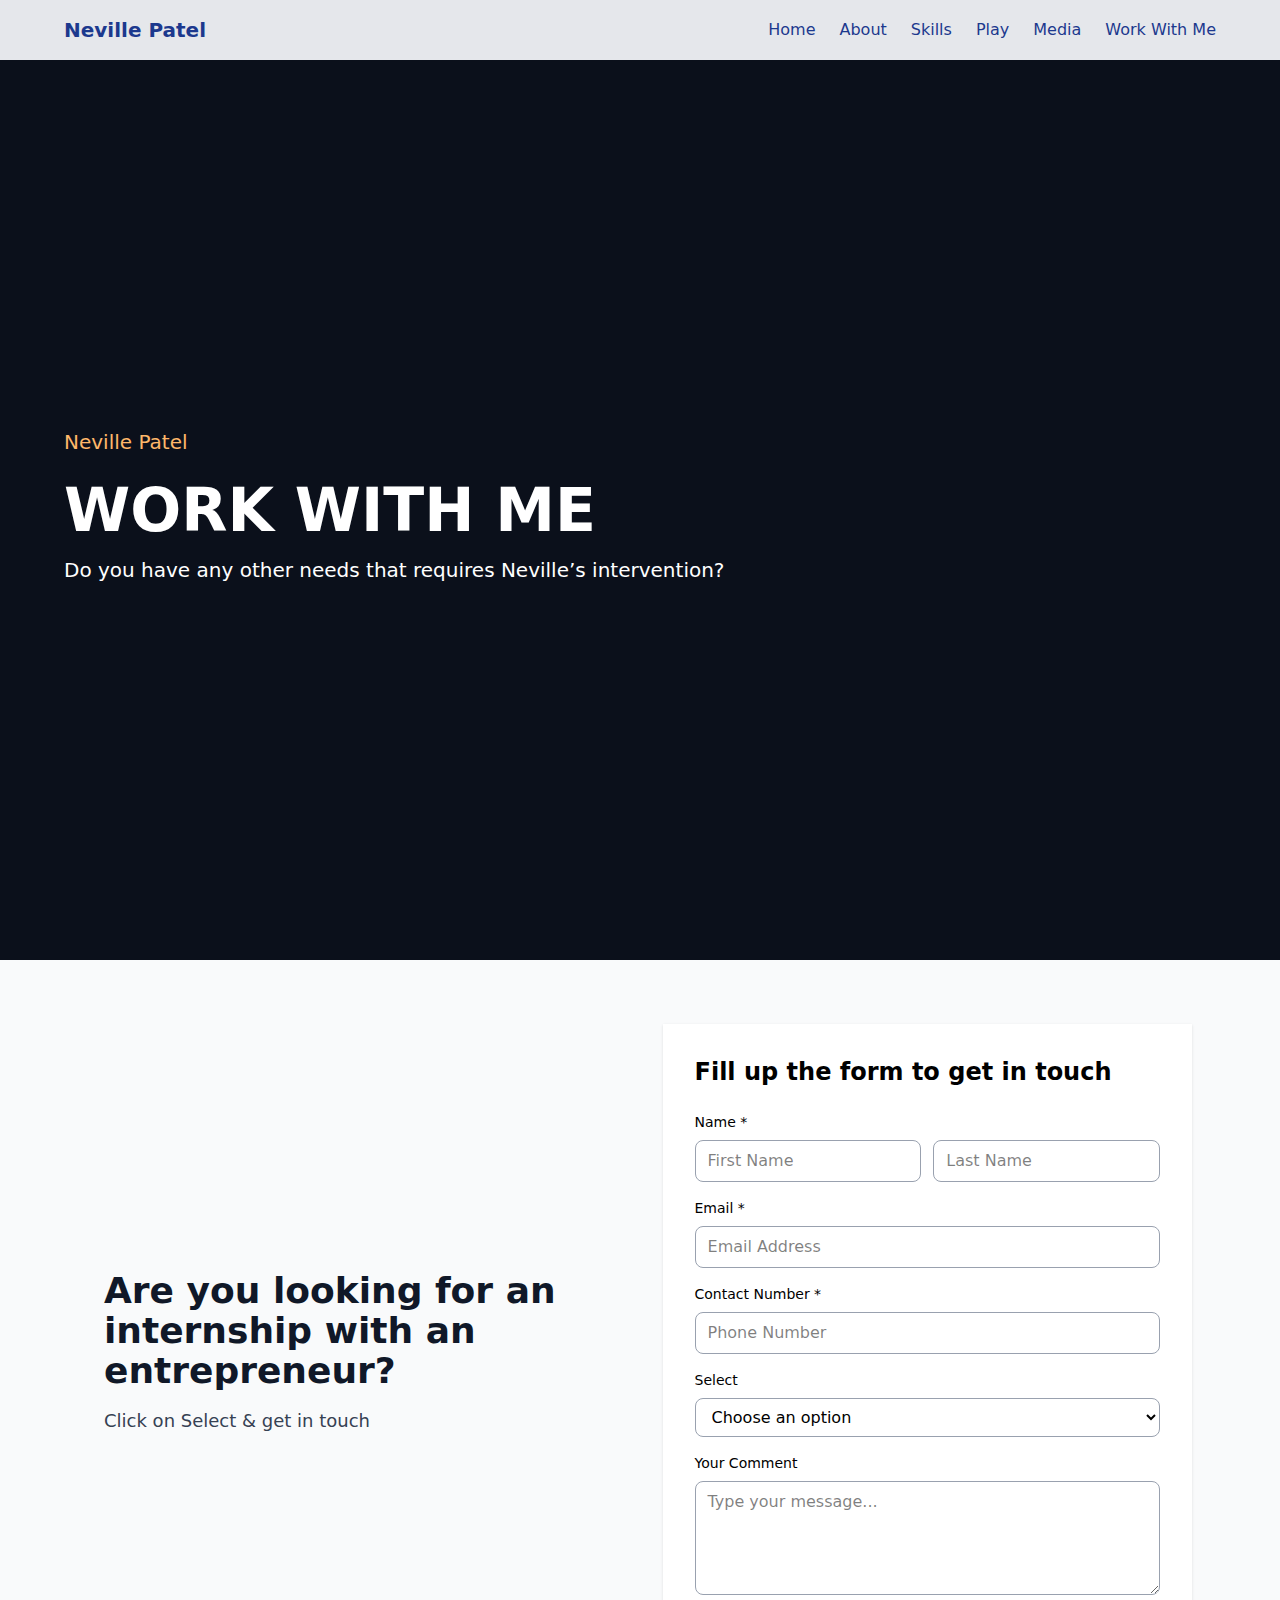
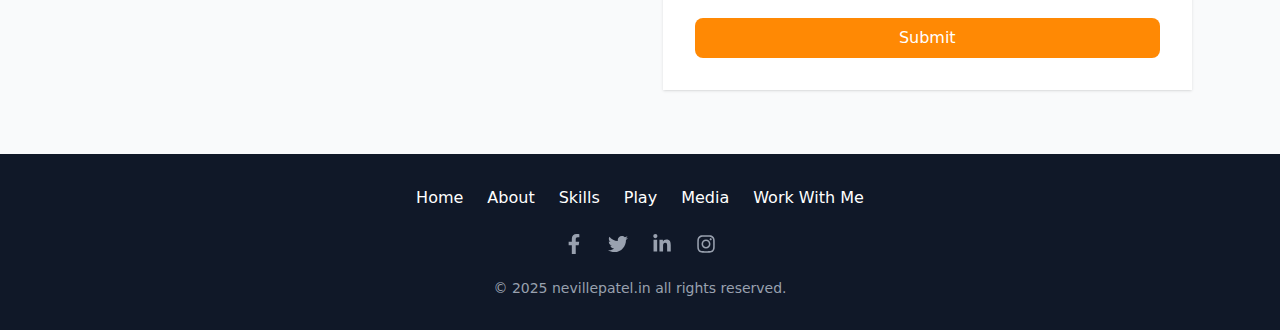
<file: work-with-me/index.html>
<!DOCTYPE html><!--2SejYFTpjMUg9I_X5P_wo--><html lang="en"><head><meta charSet="utf-8"/><meta name="viewport" content="width=device-width, initial-scale=1"/><link rel="preload" href="/_next/static/media/797e433ab948586e-s.p.dbea232f.woff2" as="font" crossorigin="" type="font/woff2"/><link rel="preload" href="/_next/static/media/caa3a2e1cccd8315-s.p.853070df.woff2" as="font" crossorigin="" type="font/woff2"/><link rel="stylesheet" href="/_next/static/chunks/498178dc6942af37.css" data-precedence="next"/><link rel="preload" as="script" fetchPriority="low" href="/_next/static/chunks/c62b4372c26b460f.js"/><script src="/_next/static/chunks/89fec6e6de8a2578.js" async=""></script><script src="/_next/static/chunks/7880f8283a6f3daf.js" async=""></script><script src="/_next/static/chunks/9ea5322c0c7643ae.js" async=""></script><script src="/_next/static/chunks/turbopack-4a3414b50ff2b1ee.js" async=""></script><script src="/_next/static/chunks/f1ae43fccc987a6b.js" async=""></script><script src="/_next/static/chunks/ff1a16fafef87110.js" async=""></script><script src="/_next/static/chunks/7dd66bdf8a7e5707.js" async=""></script><script src="/_next/static/chunks/88887d4441115ec2.js" async=""></script><meta name="next-size-adjust" content=""/><title>Create Next App</title><meta name="description" content="Generated by create next app"/><link rel="icon" href="/favicon.ico?favicon.0b3bf435.ico" sizes="256x256" type="image/x-icon"/><script src="/_next/static/chunks/a6dad97d9634a72d.js" noModule=""></script></head><body class="geist_2ae47f08-module__h69qWW__variable geist_mono_eb58308d-module__w_p2Lq__variable antialiased"><div hidden=""><!--$--><!--/$--></div><nav class="bg-gray-200 text-blue-900 px-6 py-4"><div class="md:w-6xl container mx-auto flex items-center justify-between"><div class="text-xl font-bold"><a href="/">Neville Patel</a></div><div class="hidden md:flex space-x-6"><a class="hover:text-orange-400 " href="/">Home</a><a class="hover:text-orange-400 " href="/about-neville-patel/">About</a><a class="hover:text-orange-400 " href="/skills/">Skills</a><a class="hover:text-orange-400 " href="/play/">Play</a><a class="hover:text-orange-400 " href="/neville-patel-in-media/">Media</a><a class="hover:text-orange-400 " href="/work-with-me/">Work With Me</a></div><button class="md:hidden focus:outline-none"><span class="text-2xl">☰</span></button></div></nav><div><section class="relative w-full bg-gray-900 text-white " style="min-height:100vh"><div class="absolute inset-0 bg-cover bg-center" style="background-image:url(&#x27;https://determined-dream-f1cfa79f5a.media.strapiapp.com/Home_page_1_scaled_45addaba4f.jpg&#x27;)"><div class="absolute inset-0 bg-black opacity-30"></div></div><div class="relative z-10 flex flex-col items-center justify-center  px-6" style="min-height:100vh"><div class="md:w-6xl"><p class="text-lg md:text-xl text-orange-300 mb-6 max-w-xl">Neville Patel</p><h1 class="text-4xl md:text-6xl uppercase font-bold mb-4"><span>WORK WITH ME<!-- --> </span></h1><p class="text-lg md:text-xl text-white mb-2 max-w-2xl">Do you have any other needs that requires Neville’s intervention?</p><div class="flex space-x-4"></div></div></div></section><section class="w-full flex justify-center py-16 bg-gray-50"><div class="w-full md:max-w-6xl"><div class="container mx-auto px-6 flex flex-col md:flex-row items-center gap-12"><div class="w-full md:w-1/2"><section class="flex items-center justify-center min-h-[50vh] px-4 py-12 bg-gray-50"><div class="max-w-6xl text-center"><h2 class="text-4xl font-semibold text-gray-900 mb-4 text-left">Are you looking for an internship with an entrepreneur?</h2><p class="text-gray-700 text-lg mb-2 text-left">Click on Select &amp; get in touch</p><div class="text-left"></div></div></section></div><div class="w-full md:w-1/2 bg-white p-8 shadow"><h2 class="text-2xl font-semibold mb-6">Fill up the form to get in touch</h2><form class="space-y-4"><div><label class="block text-sm font-medium mb-2">Name *</label><div class="grid grid-cols-2 gap-3"><input type="text" placeholder="First Name" required="" class="w-full border border-gray-400 rounded-lg px-3 py-2 focus:ring focus:ring-blue-300" name="firstName" value=""/><input type="text" placeholder="Last Name" required="" class="w-full border border-gray-400 rounded-lg px-3 py-2 focus:ring focus:ring-blue-300" name="lastName" value=""/></div></div><div><label class="block text-sm font-medium mb-2">Email *</label><input type="email" placeholder="Email Address" required="" class="w-full border border-gray-400 rounded-lg px-3 py-2 focus:ring focus:ring-blue-300" name="email" value=""/></div><div><label class="block text-sm font-medium mb-2">Contact Number *</label><input type="tel" placeholder="Phone Number" required="" class="w-full border border-gray-400 rounded-lg px-3 py-2 focus:ring focus:ring-blue-300" name="contactNumber" value=""/></div><div><label class="block text-sm font-medium mb-2">Select</label><select name="inquiry" class="w-full border border-gray-400 rounded-lg px-3 py-2 focus:ring focus:ring-blue-300"><option value="" selected="">Choose an option</option><option value="General Inquiry">General Inquiry</option><option value="Hire Neville For Business Consultancy &amp; Mentorship">Hire Neville For Business Consultancy &amp; Mentorship</option><option value="Talk About Your Business For Angel Investment">Talk About Your Business For Angel Investment</option><option value="Hire Neville To Help Get Introductions Worldwide">Hire Neville To Help Get Introductions Worldwide</option><option value="Hire Neville To Help Solve Legal &amp; Other Issues">Hire Neville To Help Solve Legal &amp; Other Issues</option><option value="Looking For A Job Opportunity">Looking For A Job Opportunity</option></select></div><div><label class="block text-sm font-medium mb-2">Your Comment</label><textarea name="comment" placeholder="Type your message..." class="w-full border border-gray-400 rounded-lg px-3 py-2 focus:ring focus:ring-blue-300" rows="4"></textarea></div><button type="submit" class="w-full text-white py-2 px-4 rounded-lg bg-orange-400 hover:bg-orange-600 cursor-pointer transition">Submit</button></form></div></div></div></section><footer class="bg-gray-900 text-white py-8"><div class="flex justify-center space-x-6 mb-6 flex-wrap"><a class="hover:text-orange-400" href="/">Home</a><a class="hover:text-orange-400" href="/about-neville-patel/">About</a><a class="hover:text-orange-400" href="/skills/">Skills</a><a class="hover:text-orange-400" href="/play/">Play</a><a class="hover:text-orange-400" href="/neville-patel-in-media/">Media</a><a class="hover:text-orange-400" href="/work-with-me/">Work With Me</a></div><div class="flex justify-center space-x-6 mb-6"><a href="https://facebook.com" target="_blank" rel="noopener noreferrer" class="text-gray-400 hover:text-blue-500 transition text-xl"><svg stroke="currentColor" fill="currentColor" stroke-width="0" viewBox="0 0 320 512" height="1em" width="1em" xmlns="http://www.w3.org/2000/svg"><path d="M279.14 288l14.22-92.66h-88.91v-60.13c0-25.35 12.42-50.06 52.24-50.06h40.42V6.26S260.43 0 225.36 0c-73.22 0-121.08 44.38-121.08 124.72v70.62H22.89V288h81.39v224h100.17V288z"></path></svg></a><a href="https://twitter.com" target="_blank" rel="noopener noreferrer" class="text-gray-400 hover:text-blue-400 transition text-xl"><svg stroke="currentColor" fill="currentColor" stroke-width="0" viewBox="0 0 512 512" height="1em" width="1em" xmlns="http://www.w3.org/2000/svg"><path d="M459.37 151.716c.325 4.548.325 9.097.325 13.645 0 138.72-105.583 298.558-298.558 298.558-59.452 0-114.68-17.219-161.137-47.106 8.447.974 16.568 1.299 25.34 1.299 49.055 0 94.213-16.568 130.274-44.832-46.132-.975-84.792-31.188-98.112-72.772 6.498.974 12.995 1.624 19.818 1.624 9.421 0 18.843-1.3 27.614-3.573-48.081-9.747-84.143-51.98-84.143-102.985v-1.299c13.969 7.797 30.214 12.67 47.431 13.319-28.264-18.843-46.781-51.005-46.781-87.391 0-19.492 5.197-37.36 14.294-52.954 51.655 63.675 129.3 105.258 216.365 109.807-1.624-7.797-2.599-15.918-2.599-24.04 0-57.828 46.782-104.934 104.934-104.934 30.213 0 57.502 12.67 76.67 33.137 23.715-4.548 46.456-13.32 66.599-25.34-7.798 24.366-24.366 44.833-46.132 57.827 21.117-2.273 41.584-8.122 60.426-16.243-14.292 20.791-32.161 39.308-52.628 54.253z"></path></svg></a><a href="https://linkedin.com" target="_blank" rel="noopener noreferrer" class="text-gray-400 hover:text-blue-600 transition text-xl"><svg stroke="currentColor" fill="currentColor" stroke-width="0" viewBox="0 0 448 512" height="1em" width="1em" xmlns="http://www.w3.org/2000/svg"><path d="M100.28 448H7.4V148.9h92.88zM53.79 108.1C24.09 108.1 0 83.5 0 53.8a53.79 53.79 0 0 1 107.58 0c0 29.7-24.1 54.3-53.79 54.3zM447.9 448h-92.68V302.4c0-34.7-.7-79.2-48.29-79.2-48.29 0-55.69 37.7-55.69 76.7V448h-92.78V148.9h89.08v40.8h1.3c12.4-23.5 42.69-48.3 87.88-48.3 94 0 111.28 61.9 111.28 142.3V448z"></path></svg></a><a href="https://instagram.com" target="_blank" rel="noopener noreferrer" class="text-gray-400 hover:text-pink-500 transition text-xl"><svg stroke="currentColor" fill="currentColor" stroke-width="0" viewBox="0 0 448 512" height="1em" width="1em" xmlns="http://www.w3.org/2000/svg"><path d="M224.1 141c-63.6 0-114.9 51.3-114.9 114.9s51.3 114.9 114.9 114.9S339 319.5 339 255.9 287.7 141 224.1 141zm0 189.6c-41.1 0-74.7-33.5-74.7-74.7s33.5-74.7 74.7-74.7 74.7 33.5 74.7 74.7-33.6 74.7-74.7 74.7zm146.4-194.3c0 14.9-12 26.8-26.8 26.8-14.9 0-26.8-12-26.8-26.8s12-26.8 26.8-26.8 26.8 12 26.8 26.8zm76.1 27.2c-1.7-35.9-9.9-67.7-36.2-93.9-26.2-26.2-58-34.4-93.9-36.2-37-2.1-147.9-2.1-184.9 0-35.8 1.7-67.6 9.9-93.9 36.1s-34.4 58-36.2 93.9c-2.1 37-2.1 147.9 0 184.9 1.7 35.9 9.9 67.7 36.2 93.9s58 34.4 93.9 36.2c37 2.1 147.9 2.1 184.9 0 35.9-1.7 67.7-9.9 93.9-36.2 26.2-26.2 34.4-58 36.2-93.9 2.1-37 2.1-147.8 0-184.8zM398.8 388c-7.8 19.6-22.9 34.7-42.6 42.6-29.5 11.7-99.5 9-132.1 9s-102.7 2.6-132.1-9c-19.6-7.8-34.7-22.9-42.6-42.6-11.7-29.5-9-99.5-9-132.1s-2.6-102.7 9-132.1c7.8-19.6 22.9-34.7 42.6-42.6 29.5-11.7 99.5-9 132.1-9s102.7-2.6 132.1 9c19.6 7.8 34.7 22.9 42.6 42.6 11.7 29.5 9 99.5 9 132.1s2.7 102.7-9 132.1z"></path></svg></a></div><div class="text-center text-gray-400 text-sm">© <!-- -->2025<!-- --> nevillepatel.in all rights reserved.</div></footer></div><!--$--><!--/$--><script src="/_next/static/chunks/c62b4372c26b460f.js" id="_R_" async=""></script><script>(self.__next_f=self.__next_f||[]).push([0])</script><script>self.__next_f.push([1,"1:\"$Sreact.fragment\"\n2:I[90468,[\"/_next/static/chunks/f1ae43fccc987a6b.js\"],\"default\"]\n3:I[39756,[\"/_next/static/chunks/ff1a16fafef87110.js\",\"/_next/static/chunks/7dd66bdf8a7e5707.js\"],\"default\"]\n4:I[37457,[\"/_next/static/chunks/ff1a16fafef87110.js\",\"/_next/static/chunks/7dd66bdf8a7e5707.js\"],\"default\"]\n6:I[97367,[\"/_next/static/chunks/ff1a16fafef87110.js\",\"/_next/static/chunks/7dd66bdf8a7e5707.js\"],\"OutletBoundary\"]\n8:I[11533,[\"/_next/static/chunks/ff1a16fafef87110.js\",\"/_next/static/chunks/7dd66bdf8a7e5707.js\"],\"AsyncMetadataOutlet\"]\na:I[97367,[\"/_next/static/chunks/ff1a16fafef87110.js\",\"/_next/static/chunks/7dd66bdf8a7e5707.js\"],\"ViewportBoundary\"]\nc:I[97367,[\"/_next/static/chunks/ff1a16fafef87110.js\",\"/_next/static/chunks/7dd66bdf8a7e5707.js\"],\"MetadataBoundary\"]\nd:\"$Sreact.suspense\"\nf:I[68027,[\"/_next/static/chunks/f1ae43fccc987a6b.js\"],\"default\"]\n:HL[\"/_next/static/chunks/498178dc6942af37.css\",\"style\"]\n:HL[\"/_next/static/media/797e433ab948586e-s.p.dbea232f.woff2\",\"font\",{\"crossOrigin\":\"\",\"type\":\"font/woff2\"}]\n:HL[\"/_next/static/media/caa3a2e1cccd8315-s.p.853070df.woff2\",\"font\",{\"crossOrigin\":\"\",\"type\":\"font/woff2\"}]\n"])</script><script>self.__next_f.push([1,"0:{\"P\":null,\"b\":\"2SejYFTpjMUg9I-X5P-wo\",\"p\":\"\",\"c\":[\"\",\"work-with-me\",\"\"],\"i\":false,\"f\":[[[\"\",{\"children\":[\"work-with-me\",{\"children\":[\"__PAGE__\",{}]}]},\"$undefined\",\"$undefined\",true],[\"\",[\"$\",\"$1\",\"c\",{\"children\":[[[\"$\",\"link\",\"0\",{\"rel\":\"stylesheet\",\"href\":\"/_next/static/chunks/498178dc6942af37.css\",\"precedence\":\"next\",\"crossOrigin\":\"$undefined\",\"nonce\":\"$undefined\"}],[\"$\",\"script\",\"script-0\",{\"src\":\"/_next/static/chunks/f1ae43fccc987a6b.js\",\"async\":true,\"nonce\":\"$undefined\"}]],[\"$\",\"html\",null,{\"lang\":\"en\",\"children\":[\"$\",\"body\",null,{\"className\":\"geist_2ae47f08-module__h69qWW__variable geist_mono_eb58308d-module__w_p2Lq__variable antialiased\",\"children\":[[\"$\",\"$L2\",null,{}],[\"$\",\"$L3\",null,{\"parallelRouterKey\":\"children\",\"error\":\"$undefined\",\"errorStyles\":\"$undefined\",\"errorScripts\":\"$undefined\",\"template\":[\"$\",\"$L4\",null,{}],\"templateStyles\":\"$undefined\",\"templateScripts\":\"$undefined\",\"notFound\":[[[\"$\",\"title\",null,{\"children\":\"404: This page could not be found.\"}],[\"$\",\"div\",null,{\"style\":{\"fontFamily\":\"system-ui,\\\"Segoe UI\\\",Roboto,Helvetica,Arial,sans-serif,\\\"Apple Color Emoji\\\",\\\"Segoe UI Emoji\\\"\",\"height\":\"100vh\",\"textAlign\":\"center\",\"display\":\"flex\",\"flexDirection\":\"column\",\"alignItems\":\"center\",\"justifyContent\":\"center\"},\"children\":[\"$\",\"div\",null,{\"children\":[[\"$\",\"style\",null,{\"dangerouslySetInnerHTML\":{\"__html\":\"body{color:#000;background:#fff;margin:0}.next-error-h1{border-right:1px solid rgba(0,0,0,.3)}@media (prefers-color-scheme:dark){body{color:#fff;background:#000}.next-error-h1{border-right:1px solid rgba(255,255,255,.3)}}\"}}],[\"$\",\"h1\",null,{\"className\":\"next-error-h1\",\"style\":{\"display\":\"inline-block\",\"margin\":\"0 20px 0 0\",\"padding\":\"0 23px 0 0\",\"fontSize\":24,\"fontWeight\":500,\"verticalAlign\":\"top\",\"lineHeight\":\"49px\"},\"children\":404}],[\"$\",\"div\",null,{\"style\":{\"display\":\"inline-block\"},\"children\":[\"$\",\"h2\",null,{\"style\":{\"fontSize\":14,\"fontWeight\":400,\"lineHeight\":\"49px\",\"margin\":0},\"children\":\"This page could not be found.\"}]}]]}]}]],[]],\"forbidden\":\"$undefined\",\"unauthorized\":\"$undefined\"}]]}]}]]}],{\"children\":[\"work-with-me\",[\"$\",\"$1\",\"c\",{\"children\":[null,[\"$\",\"$L3\",null,{\"parallelRouterKey\":\"children\",\"error\":\"$undefined\",\"errorStyles\":\"$undefined\",\"errorScripts\":\"$undefined\",\"template\":[\"$\",\"$L4\",null,{}],\"templateStyles\":\"$undefined\",\"templateScripts\":\"$undefined\",\"notFound\":\"$undefined\",\"forbidden\":\"$undefined\",\"unauthorized\":\"$undefined\"}]]}],{\"children\":[\"__PAGE__\",[\"$\",\"$1\",\"c\",{\"children\":[\"$L5\",[[\"$\",\"script\",\"script-0\",{\"src\":\"/_next/static/chunks/88887d4441115ec2.js\",\"async\":true,\"nonce\":\"$undefined\"}]],[\"$\",\"$L6\",null,{\"children\":[\"$L7\",[\"$\",\"$L8\",null,{\"promise\":\"$@9\"}]]}]]}],{},null,false]},null,false]},null,false],[\"$\",\"$1\",\"h\",{\"children\":[null,[[\"$\",\"$La\",null,{\"children\":\"$Lb\"}],[\"$\",\"meta\",null,{\"name\":\"next-size-adjust\",\"content\":\"\"}]],[\"$\",\"$Lc\",null,{\"children\":[\"$\",\"div\",null,{\"hidden\":true,\"children\":[\"$\",\"$d\",null,{\"fallback\":null,\"children\":\"$Le\"}]}]}]]}],false]],\"m\":\"$undefined\",\"G\":[\"$f\",[[\"$\",\"link\",\"0\",{\"rel\":\"stylesheet\",\"href\":\"/_next/static/chunks/498178dc6942af37.css\",\"precedence\":\"next\",\"crossOrigin\":\"$undefined\",\"nonce\":\"$undefined\"}]]],\"s\":false,\"S\":true}\n"])</script><script>self.__next_f.push([1,"b:[[\"$\",\"meta\",\"0\",{\"charSet\":\"utf-8\"}],[\"$\",\"meta\",\"1\",{\"name\":\"viewport\",\"content\":\"width=device-width, initial-scale=1\"}]]\n7:null\n"])</script><script>self.__next_f.push([1,"10:I[27201,[\"/_next/static/chunks/ff1a16fafef87110.js\",\"/_next/static/chunks/7dd66bdf8a7e5707.js\"],\"IconMark\"]\n9:{\"metadata\":[[\"$\",\"title\",\"0\",{\"children\":\"Create Next App\"}],[\"$\",\"meta\",\"1\",{\"name\":\"description\",\"content\":\"Generated by create next app\"}],[\"$\",\"link\",\"2\",{\"rel\":\"icon\",\"href\":\"/favicon.ico?favicon.0b3bf435.ico\",\"sizes\":\"256x256\",\"type\":\"image/x-icon\"}],[\"$\",\"$L10\",\"3\",{}]],\"error\":null,\"digest\":\"$undefined\"}\n"])</script><script>self.__next_f.push([1,"e:\"$9:metadata\"\n"])</script><script>self.__next_f.push([1,"11:I[31777,[\"/_next/static/chunks/f1ae43fccc987a6b.js\",\"/_next/static/chunks/88887d4441115ec2.js\"],\"default\"]\n12:I[22016,[\"/_next/static/chunks/f1ae43fccc987a6b.js\",\"/_next/static/chunks/88887d4441115ec2.js\"],\"default\"]\n"])</script><script>self.__next_f.push([1,"5:[\"$\",\"div\",null,{\"children\":[[\"$\",\"section\",null,{\"className\":\"relative w-full bg-gray-900 text-white \",\"style\":{\"minHeight\":\"100vh\"},\"children\":[[\"$\",\"div\",null,{\"className\":\"absolute inset-0 bg-cover bg-center\",\"style\":{\"backgroundImage\":\"url('https://determined-dream-f1cfa79f5a.media.strapiapp.com/Home_page_1_scaled_45addaba4f.jpg')\"},\"children\":[\"$\",\"div\",null,{\"className\":\"absolute inset-0 bg-black opacity-30\"}]}],[\"$\",\"div\",null,{\"className\":\"relative z-10 flex flex-col items-center justify-center  px-6\",\"style\":{\"minHeight\":\"100vh\"},\"children\":[\"$\",\"div\",null,{\"className\":\"md:w-6xl\",\"children\":[[\"$\",\"p\",null,{\"className\":\"text-lg md:text-xl text-orange-300 mb-6 max-w-xl\",\"children\":\"Neville Patel\"}],[\"$\",\"h1\",null,{\"className\":\"text-4xl md:text-6xl uppercase font-bold mb-4\",\"children\":[[\"$\",\"span\",null,{\"children\":[\"WORK WITH ME\",\" \"]}],\"$undefined\"]}],[\"$\",\"p\",null,{\"className\":\"text-lg md:text-xl text-white mb-2 max-w-2xl\",\"children\":\"Do you have any other needs that requires Neville’s intervention?\"}],\"$undefined\",[\"$\",\"div\",null,{\"className\":\"flex space-x-4\",\"children\":[\"$undefined\",\"$undefined\"]}]]}]}]]}],[\"$\",\"section\",null,{\"className\":\"w-full flex justify-center py-16 bg-gray-50\",\"children\":[\"$\",\"div\",null,{\"className\":\"w-full md:max-w-6xl\",\"children\":[\"$\",\"div\",null,{\"className\":\"container mx-auto px-6 flex flex-col md:flex-row items-center gap-12\",\"children\":[[\"$\",\"div\",null,{\"className\":\"w-full md:w-1/2\",\"children\":[\"$\",\"section\",null,{\"className\":\"flex items-center justify-center min-h-[50vh] px-4 py-12 bg-gray-50\",\"children\":[\"$\",\"div\",null,{\"className\":\"max-w-6xl text-center\",\"children\":[[\"$\",\"h2\",null,{\"className\":\"text-4xl font-semibold text-gray-900 mb-4 text-left\",\"children\":\"Are you looking for an internship with an entrepreneur?\"}],[\"$\",\"p\",null,{\"className\":\"text-gray-700 text-lg mb-2 text-left\",\"children\":\"Click on Select \u0026 get in touch\"}],[\"$\",\"div\",null,{\"className\":\"text-left\",\"children\":\"$undefined\"}]]}]}]}],[\"$\",\"div\",null,{\"className\":\"w-full md:w-1/2 bg-white p-8 shadow\",\"children\":[[\"$\",\"h2\",null,{\"className\":\"text-2xl font-semibold mb-6\",\"children\":\"Fill up the form to get in touch\"}],[\"$\",\"$L11\",null,{}]]}]]}]}]}],[\"$\",\"footer\",null,{\"className\":\"bg-gray-900 text-white py-8\",\"children\":[[\"$\",\"div\",null,{\"className\":\"flex justify-center space-x-6 mb-6 flex-wrap\",\"children\":[[\"$\",\"$L12\",null,{\"className\":\"hover:text-orange-400\",\"href\":\"/\",\"children\":\"Home\"}],[\"$\",\"$L12\",null,{\"className\":\"hover:text-orange-400\",\"href\":\"/about-neville-patel\",\"children\":\"About\"}],[\"$\",\"$L12\",null,{\"className\":\"hover:text-orange-400\",\"href\":\"/skills\",\"children\":\"Skills\"}],[\"$\",\"$L12\",null,{\"className\":\"hover:text-orange-400\",\"href\":\"/play\",\"children\":\"Play\"}],[\"$\",\"$L12\",null,{\"className\":\"hover:text-orange-400\",\"href\":\"/neville-patel-in-media\",\"children\":\"Media\"}],[\"$\",\"$L12\",null,{\"className\":\"hover:text-orange-400\",\"href\":\"/work-with-me\",\"children\":\"Work With Me\"}]]}],[\"$\",\"div\",null,{\"className\":\"flex justify-center space-x-6 mb-6\",\"children\":[[\"$\",\"a\",null,{\"href\":\"https://facebook.com\",\"target\":\"_blank\",\"rel\":\"noopener noreferrer\",\"className\":\"text-gray-400 hover:text-blue-500 transition text-xl\",\"children\":[\"$\",\"svg\",null,{\"stroke\":\"currentColor\",\"fill\":\"currentColor\",\"strokeWidth\":\"0\",\"viewBox\":\"0 0 320 512\",\"children\":[\"$undefined\",[[\"$\",\"path\",\"0\",{\"d\":\"M279.14 288l14.22-92.66h-88.91v-60.13c0-25.35 12.42-50.06 52.24-50.06h40.42V6.26S260.43 0 225.36 0c-73.22 0-121.08 44.38-121.08 124.72v70.62H22.89V288h81.39v224h100.17V288z\",\"children\":[]}]]],\"className\":\"$undefined\",\"style\":{\"color\":\"$undefined\"},\"height\":\"1em\",\"width\":\"1em\",\"xmlns\":\"http://www.w3.org/2000/svg\"}]}],[\"$\",\"a\",null,{\"href\":\"https://twitter.com\",\"target\":\"_blank\",\"rel\":\"noopener noreferrer\",\"className\":\"text-gray-400 hover:text-blue-400 transition text-xl\",\"children\":[\"$\",\"svg\",null,{\"stroke\":\"currentColor\",\"fill\":\"currentColor\",\"strokeWidth\":\"0\",\"viewBox\":\"0 0 512 512\",\"children\":[\"$undefined\",[[\"$\",\"path\",\"0\",{\"d\":\"M459.37 151.716c.325 4.548.325 9.097.325 13.645 0 138.72-105.583 298.558-298.558 298.558-59.452 0-114.68-17.219-161.137-47.106 8.447.974 16.568 1.299 25.34 1.299 49.055 0 94.213-16.568 130.274-44.832-46.132-.975-84.792-31.188-98.112-72.772 6.498.974 12.995 1.624 19.818 1.624 9.421 0 18.843-1.3 27.614-3.573-48.081-9.747-84.143-51.98-84.143-102.985v-1.299c13.969 7.797 30.214 12.67 47.431 13.319-28.264-18.843-46.781-51.005-46.781-87.391 0-19.492 5.197-37.36 14.294-52.954 51.655 63.675 129.3 105.258 216.365 109.807-1.624-7.797-2.599-15.918-2.599-24.04 0-57.828 46.782-104.934 104.934-104.934 30.213 0 57.502 12.67 76.67 33.137 23.715-4.548 46.456-13.32 66.599-25.34-7.798 24.366-24.366 44.833-46.132 57.827 21.117-2.273 41.584-8.122 60.426-16.243-14.292 20.791-32.161 39.308-52.628 54.253z\",\"children\":[]}]]],\"className\":\"$undefined\",\"style\":{\"color\":\"$undefined\"},\"height\":\"1em\",\"width\":\"1em\",\"xmlns\":\"http://www.w3.org/2000/svg\"}]}],\"$L13\",\"$L14\"]}],\"$L15\"]}]]}]\n"])</script><script>self.__next_f.push([1,"13:[\"$\",\"a\",null,{\"href\":\"https://linkedin.com\",\"target\":\"_blank\",\"rel\":\"noopener noreferrer\",\"className\":\"text-gray-400 hover:text-blue-600 transition text-xl\",\"children\":[\"$\",\"svg\",null,{\"stroke\":\"currentColor\",\"fill\":\"currentColor\",\"strokeWidth\":\"0\",\"viewBox\":\"0 0 448 512\",\"children\":[\"$undefined\",[[\"$\",\"path\",\"0\",{\"d\":\"M100.28 448H7.4V148.9h92.88zM53.79 108.1C24.09 108.1 0 83.5 0 53.8a53.79 53.79 0 0 1 107.58 0c0 29.7-24.1 54.3-53.79 54.3zM447.9 448h-92.68V302.4c0-34.7-.7-79.2-48.29-79.2-48.29 0-55.69 37.7-55.69 76.7V448h-92.78V148.9h89.08v40.8h1.3c12.4-23.5 42.69-48.3 87.88-48.3 94 0 111.28 61.9 111.28 142.3V448z\",\"children\":[]}]]],\"className\":\"$undefined\",\"style\":{\"color\":\"$undefined\"},\"height\":\"1em\",\"width\":\"1em\",\"xmlns\":\"http://www.w3.org/2000/svg\"}]}]\n"])</script><script>self.__next_f.push([1,"14:[\"$\",\"a\",null,{\"href\":\"https://instagram.com\",\"target\":\"_blank\",\"rel\":\"noopener noreferrer\",\"className\":\"text-gray-400 hover:text-pink-500 transition text-xl\",\"children\":[\"$\",\"svg\",null,{\"stroke\":\"currentColor\",\"fill\":\"currentColor\",\"strokeWidth\":\"0\",\"viewBox\":\"0 0 448 512\",\"children\":[\"$undefined\",[[\"$\",\"path\",\"0\",{\"d\":\"M224.1 141c-63.6 0-114.9 51.3-114.9 114.9s51.3 114.9 114.9 114.9S339 319.5 339 255.9 287.7 141 224.1 141zm0 189.6c-41.1 0-74.7-33.5-74.7-74.7s33.5-74.7 74.7-74.7 74.7 33.5 74.7 74.7-33.6 74.7-74.7 74.7zm146.4-194.3c0 14.9-12 26.8-26.8 26.8-14.9 0-26.8-12-26.8-26.8s12-26.8 26.8-26.8 26.8 12 26.8 26.8zm76.1 27.2c-1.7-35.9-9.9-67.7-36.2-93.9-26.2-26.2-58-34.4-93.9-36.2-37-2.1-147.9-2.1-184.9 0-35.8 1.7-67.6 9.9-93.9 36.1s-34.4 58-36.2 93.9c-2.1 37-2.1 147.9 0 184.9 1.7 35.9 9.9 67.7 36.2 93.9s58 34.4 93.9 36.2c37 2.1 147.9 2.1 184.9 0 35.9-1.7 67.7-9.9 93.9-36.2 26.2-26.2 34.4-58 36.2-93.9 2.1-37 2.1-147.8 0-184.8zM398.8 388c-7.8 19.6-22.9 34.7-42.6 42.6-29.5 11.7-99.5 9-132.1 9s-102.7 2.6-132.1-9c-19.6-7.8-34.7-22.9-42.6-42.6-11.7-29.5-9-99.5-9-132.1s-2.6-102.7 9-132.1c7.8-19.6 22.9-34.7 42.6-42.6 29.5-11.7 99.5-9 132.1-9s102.7-2.6 132.1 9c19.6 7.8 34.7 22.9 42.6 42.6 11.7 29.5 9 99.5 9 132.1s2.7 102.7-9 132.1z\",\"children\":[]}]]],\"className\":\"$undefined\",\"style\":{\"color\":\"$undefined\"},\"height\":\"1em\",\"width\":\"1em\",\"xmlns\":\"http://www.w3.org/2000/svg\"}]}]\n"])</script><script>self.__next_f.push([1,"15:[\"$\",\"div\",null,{\"className\":\"text-center text-gray-400 text-sm\",\"children\":[\"© \",2025,\" nevillepatel.in all rights reserved.\"]}]\n"])</script></body></html>
</file>
<file: _next/static/chunks/498178dc6942af37.css>
@font-face{font-family:Geist;font-style:normal;font-weight:100 900;font-display:swap;src:url(../media/8a480f0b521d4e75-s.8e0177b5.woff2)format("woff2");unicode-range:U+301,U+400-45F,U+490-491,U+4B0-4B1,U+2116}@font-face{font-family:Geist;font-style:normal;font-weight:100 900;font-display:swap;src:url(../media/7178b3e590c64307-s.b97b3418.woff2)format("woff2");unicode-range:U+100-2BA,U+2BD-2C5,U+2C7-2CC,U+2CE-2D7,U+2DD-2FF,U+304,U+308,U+329,U+1D00-1DBF,U+1E00-1E9F,U+1EF2-1EFF,U+2020,U+20A0-20AB,U+20AD-20C0,U+2113,U+2C60-2C7F,U+A720-A7FF}@font-face{font-family:Geist;font-style:normal;font-weight:100 900;font-display:swap;src:url(../media/caa3a2e1cccd8315-s.p.853070df.woff2)format("woff2");unicode-range:U+??,U+131,U+152-153,U+2BB-2BC,U+2C6,U+2DA,U+2DC,U+304,U+308,U+329,U+2000-206F,U+20AC,U+2122,U+2191,U+2193,U+2212,U+2215,U+FEFF,U+FFFD}@font-face{font-family:Geist Fallback;src:local(Arial);ascent-override:95.94%;descent-override:28.16%;line-gap-override:0.0%;size-adjust:104.76%}.geist_2ae47f08-module__h69qWW__className{font-family:Geist,Geist Fallback;font-style:normal}.geist_2ae47f08-module__h69qWW__variable{--font-geist-sans:"Geist","Geist Fallback"}
@font-face{font-family:Geist Mono;font-style:normal;font-weight:100 900;font-display:swap;src:url(../media/4fa387ec64143e14-s.c1fdd6c2.woff2)format("woff2");unicode-range:U+301,U+400-45F,U+490-491,U+4B0-4B1,U+2116}@font-face{font-family:Geist Mono;font-style:normal;font-weight:100 900;font-display:swap;src:url(../media/bbc41e54d2fcbd21-s.799d8ef8.woff2)format("woff2");unicode-range:U+100-2BA,U+2BD-2C5,U+2C7-2CC,U+2CE-2D7,U+2DD-2FF,U+304,U+308,U+329,U+1D00-1DBF,U+1E00-1E9F,U+1EF2-1EFF,U+2020,U+20A0-20AB,U+20AD-20C0,U+2113,U+2C60-2C7F,U+A720-A7FF}@font-face{font-family:Geist Mono;font-style:normal;font-weight:100 900;font-display:swap;src:url(../media/797e433ab948586e-s.p.dbea232f.woff2)format("woff2");unicode-range:U+??,U+131,U+152-153,U+2BB-2BC,U+2C6,U+2DA,U+2DC,U+304,U+308,U+329,U+2000-206F,U+20AC,U+2122,U+2191,U+2193,U+2212,U+2215,U+FEFF,U+FFFD}@font-face{font-family:Geist Mono Fallback;src:local(Arial);ascent-override:74.67%;descent-override:21.92%;line-gap-override:0.0%;size-adjust:134.59%}.geist_mono_eb58308d-module__w_p2Lq__className{font-family:Geist Mono,Geist Mono Fallback;font-style:normal}.geist_mono_eb58308d-module__w_p2Lq__variable{--font-geist-mono:"Geist Mono","Geist Mono Fallback"}
@layer properties{@supports (((-webkit-hyphens:none)) and (not (margin-trim:inline))) or ((-moz-orient:inline) and (not (color:rgb(from red r g b)))){*,:before,:after{--tw-rotate-x:initial;--tw-rotate-y:initial;--tw-rotate-z:initial;--tw-skew-x:initial;--tw-skew-y:initial;--tw-space-y-reverse:0;--tw-space-x-reverse:0;--tw-border-style:solid;--tw-font-weight:initial;--tw-tracking:initial;--tw-shadow:0 0 transparent;--tw-shadow-color:initial;--tw-shadow-alpha:100%;--tw-inset-shadow:0 0 transparent;--tw-inset-shadow-color:initial;--tw-inset-shadow-alpha:100%;--tw-ring-color:initial;--tw-ring-shadow:0 0 transparent;--tw-inset-ring-color:initial;--tw-inset-ring-shadow:0 0 transparent;--tw-ring-inset:initial;--tw-ring-offset-width:0px;--tw-ring-offset-color:#fff;--tw-ring-offset-shadow:0 0 transparent;--tw-duration:initial;--tw-ease:initial;--tw-scale-x:1;--tw-scale-y:1;--tw-scale-z:1}::backdrop{--tw-rotate-x:initial;--tw-rotate-y:initial;--tw-rotate-z:initial;--tw-skew-x:initial;--tw-skew-y:initial;--tw-space-y-reverse:0;--tw-space-x-reverse:0;--tw-border-style:solid;--tw-font-weight:initial;--tw-tracking:initial;--tw-shadow:0 0 transparent;--tw-shadow-color:initial;--tw-shadow-alpha:100%;--tw-inset-shadow:0 0 transparent;--tw-inset-shadow-color:initial;--tw-inset-shadow-alpha:100%;--tw-ring-color:initial;--tw-ring-shadow:0 0 transparent;--tw-inset-ring-color:initial;--tw-inset-ring-shadow:0 0 transparent;--tw-ring-inset:initial;--tw-ring-offset-width:0px;--tw-ring-offset-color:#fff;--tw-ring-offset-shadow:0 0 transparent;--tw-duration:initial;--tw-ease:initial;--tw-scale-x:1;--tw-scale-y:1;--tw-scale-z:1}}}@layer theme{:root,:host{--font-sans:ui-sans-serif,system-ui,sans-serif,"Apple Color Emoji","Segoe UI Emoji","Segoe UI Symbol","Noto Color Emoji";--font-mono:ui-monospace,SFMono-Regular,Menlo,Monaco,Consolas,"Liberation Mono","Courier New",monospace;--color-orange-300:#ffb96d;--color-orange-400:#ff8b1a;--color-orange-500:#fe6e00;--color-orange-600:#f05100;--color-yellow-400:#fac800;--color-yellow-500:#edb200;--color-yellow-600:#cd8900;--color-blue-300:#90c5ff;--color-blue-400:#54a2ff;--color-blue-500:#3080ff;--color-blue-600:#155dfc;--color-blue-900:#1c398e;--color-indigo-600:#4f39f6;--color-pink-500:#f6339a;--color-gray-50:#f9fafb;--color-gray-200:#e5e7eb;--color-gray-300:#d1d5dc;--color-gray-400:#99a1af;--color-gray-700:#364153;--color-gray-800:#1e2939;--color-gray-900:#101828;--color-black:#000;--color-white:#fff;--spacing:.25rem;--container-xl:36rem;--container-2xl:42rem;--container-6xl:72rem;--text-sm:.875rem;--text-sm--line-height:calc(1.25/.875);--text-lg:1.125rem;--text-lg--line-height:calc(1.75/1.125);--text-xl:1.25rem;--text-xl--line-height:calc(1.75/1.25);--text-2xl:1.5rem;--text-2xl--line-height:calc(2/1.5);--text-3xl:1.875rem;--text-3xl--line-height:calc(2.25/1.875);--text-4xl:2.25rem;--text-4xl--line-height:calc(2.5/2.25);--text-6xl:3.75rem;--text-6xl--line-height:1;--font-weight-medium:500;--font-weight-semibold:600;--font-weight-bold:700;--tracking-wide:.025em;--radius-md:.375rem;--radius-lg:.5rem;--radius-2xl:1rem;--ease-in-out:cubic-bezier(.4,0,.2,1);--default-transition-duration:.15s;--default-transition-timing-function:cubic-bezier(.4,0,.2,1);--default-font-family:var(--font-sans);--default-mono-font-family:var(--font-mono)}@supports (color:color(display-p3 0 0 0)){:root,:host{--color-orange-300:color(display-p3 .96801 .734346 .464159);--color-orange-400:color(display-p3 .950192 .561807 .211017);--color-orange-500:color(display-p3 .946589 .449788 .0757345);--color-orange-600:color(display-p3 .887467 .341665 .0219962);--color-yellow-400:color(display-p3 .959941 .790171 .0585198);--color-yellow-500:color(display-p3 .903651 .703062 .0745389);--color-yellow-600:color(display-p3 .776342 .542492 .041709);--color-blue-300:color(display-p3 .602559 .767214 .993938);--color-blue-400:color(display-p3 .397443 .62813 .992116);--color-blue-500:color(display-p3 .266422 .491219 .988624);--color-blue-600:color(display-p3 .174493 .358974 .950247);--color-blue-900:color(display-p3 .136395 .219428 .537145);--color-indigo-600:color(display-p3 .297656 .227891 .929242);--color-pink-500:color(display-p3 .88894 .276457 .595049);--color-gray-50:color(display-p3 .977213 .98084 .985102);--color-gray-200:color(display-p3 .899787 .906171 .92106);--color-gray-300:color(display-p3 .822033 .835264 .858521);--color-gray-400:color(display-p3 .605734 .630385 .680158);--color-gray-700:color(display-p3 .219968 .253721 .318679);--color-gray-800:color(display-p3 .125854 .159497 .216835);--color-gray-900:color(display-p3 .070423 .0928982 .151928)}}@supports (color:lab(0% 0 0)){:root,:host{--color-orange-300:lab(80.8059% 21.7313 50.4455);--color-orange-400:lab(70.0429% 42.5156 75.8207);--color-orange-500:lab(64.272% 57.1788 90.3583);--color-orange-600:lab(57.1026% 64.2584 89.8886);--color-yellow-400:lab(83.2664% 8.65132 106.895);--color-yellow-500:lab(76.3898% 14.5258 98.4589);--color-yellow-600:lab(62.7799% 22.4198 86.1544);--color-blue-300:lab(77.5052% -6.4629 -36.42);--color-blue-400:lab(65.0361% -1.42062 -56.9803);--color-blue-500:lab(54.1736% 13.3368 -74.6839);--color-blue-600:lab(44.0605% 29.0279 -86.0352);--color-blue-900:lab(26.1542% 15.7545 -51.5504);--color-indigo-600:lab(38.4009% 52.6132 -92.3857);--color-pink-500:lab(56.9303% 76.8162 -8.07021);--color-gray-50:lab(98.2596% -.247031 -.706708);--color-gray-200:lab(91.6229% -.159085 -2.26791);--color-gray-300:lab(85.1236% -.612259 -3.7138);--color-gray-400:lab(65.9269% -.832707 -8.17474);--color-gray-700:lab(27.1134% -.956401 -12.3224);--color-gray-800:lab(16.1051% -1.18239 -11.7533);--color-gray-900:lab(8.11897% .811279 -12.254)}}}@layer base{*,:after,:before{box-sizing:border-box;border:0 solid;margin:0;padding:0}::backdrop{box-sizing:border-box;border:0 solid;margin:0;padding:0}::-webkit-file-upload-button{box-sizing:border-box;border:0 solid;margin:0;padding:0}::file-selector-button{box-sizing:border-box;border:0 solid;margin:0;padding:0}html,:host{-webkit-text-size-adjust:100%;-moz-tab-size:4;tab-size:4;line-height:1.5;font-family:var(--default-font-family,ui-sans-serif,system-ui,sans-serif,"Apple Color Emoji","Segoe UI Emoji","Segoe UI Symbol","Noto Color Emoji");font-feature-settings:var(--default-font-feature-settings,normal);font-variation-settings:var(--default-font-variation-settings,normal);-webkit-tap-highlight-color:transparent}hr{height:0;color:inherit;border-top-width:1px}abbr:where([title]){-webkit-text-decoration:underline dotted;text-decoration:underline dotted}h1,h2,h3,h4,h5,h6{font-size:inherit;font-weight:inherit}a{color:inherit;-webkit-text-decoration:inherit;-webkit-text-decoration:inherit;-webkit-text-decoration:inherit;-webkit-text-decoration:inherit;text-decoration:inherit}b,strong{font-weight:bolder}code,kbd,samp,pre{font-family:var(--default-mono-font-family,ui-monospace,SFMono-Regular,Menlo,Monaco,Consolas,"Liberation Mono","Courier New",monospace);font-feature-settings:var(--default-mono-font-feature-settings,normal);font-variation-settings:var(--default-mono-font-variation-settings,normal);font-size:1em}small{font-size:80%}sub,sup{vertical-align:baseline;font-size:75%;line-height:0;position:relative}sub{bottom:-.25em}sup{top:-.5em}table{text-indent:0;border-color:inherit;border-collapse:collapse}:-moz-focusring{outline:auto}progress{vertical-align:baseline}summary{display:list-item}ol,ul,menu{list-style:none}img,svg,video,canvas,audio,iframe,embed,object{vertical-align:middle;display:block}img,video{max-width:100%;height:auto}button,input,select,optgroup,textarea{font:inherit;font-feature-settings:inherit;font-variation-settings:inherit;letter-spacing:inherit;color:inherit;opacity:1;background-color:transparent;border-radius:0}::-webkit-file-upload-button{font:inherit;font-feature-settings:inherit;font-variation-settings:inherit;letter-spacing:inherit;color:inherit;opacity:1;background-color:transparent;border-radius:0}::file-selector-button{font:inherit;font-feature-settings:inherit;font-variation-settings:inherit;letter-spacing:inherit;color:inherit;opacity:1;background-color:transparent;border-radius:0}:where(select:-webkit-any([multiple],[size])) optgroup{font-weight:bolder}:where(select:-moz-any([multiple],[size])) optgroup{font-weight:bolder}:where(select:is([multiple],[size])) optgroup{font-weight:bolder}:where(select:-webkit-any([multiple],[size])) optgroup option:not(:-webkit-any(:lang(ae),:lang(ar),:lang(arc),:lang(bcc),:lang(bqi),:lang(ckb),:lang(dv),:lang(fa),:lang(glk),:lang(he),:lang(ku),:lang(mzn),:lang(nqo),:lang(pnb),:lang(ps),:lang(sd),:lang(ug),:lang(ur),:lang(yi))){padding-left:20px}:where(select:-moz-any([multiple],[size])) optgroup option:not(:-moz-any(:lang(ae),:lang(ar),:lang(arc),:lang(bcc),:lang(bqi),:lang(ckb),:lang(dv),:lang(fa),:lang(glk),:lang(he),:lang(ku),:lang(mzn),:lang(nqo),:lang(pnb),:lang(ps),:lang(sd),:lang(ug),:lang(ur),:lang(yi))){padding-left:20px}:where(select:is([multiple],[size])) optgroup option:not(:is(:lang(ae),:lang(ar),:lang(arc),:lang(bcc),:lang(bqi),:lang(ckb),:lang(dv),:lang(fa),:lang(glk),:lang(he),:lang(ku),:lang(mzn),:lang(nqo),:lang(pnb),:lang(ps),:lang(sd),:lang(ug),:lang(ur),:lang(yi))){padding-left:20px}:where(select:-webkit-any([multiple],[size])) optgroup option:-webkit-any(:lang(ae),:lang(ar),:lang(arc),:lang(bcc),:lang(bqi),:lang(ckb),:lang(dv),:lang(fa),:lang(glk),:lang(he),:lang(ku),:lang(mzn),:lang(nqo),:lang(pnb),:lang(ps),:lang(sd),:lang(ug),:lang(ur),:lang(yi)){padding-right:20px}:where(select:-moz-any([multiple],[size])) optgroup option:-moz-any(:lang(ae),:lang(ar),:lang(arc),:lang(bcc),:lang(bqi),:lang(ckb),:lang(dv),:lang(fa),:lang(glk),:lang(he),:lang(ku),:lang(mzn),:lang(nqo),:lang(pnb),:lang(ps),:lang(sd),:lang(ug),:lang(ur),:lang(yi)){padding-right:20px}:where(select:is([multiple],[size])) optgroup option:is(:lang(ae),:lang(ar),:lang(arc),:lang(bcc),:lang(bqi),:lang(ckb),:lang(dv),:lang(fa),:lang(glk),:lang(he),:lang(ku),:lang(mzn),:lang(nqo),:lang(pnb),:lang(ps),:lang(sd),:lang(ug),:lang(ur),:lang(yi)){padding-right:20px}:not(:-webkit-any(:lang(ae),:lang(ar),:lang(arc),:lang(bcc),:lang(bqi),:lang(ckb),:lang(dv),:lang(fa),:lang(glk),:lang(he),:lang(ku),:lang(mzn),:lang(nqo),:lang(pnb),:lang(ps),:lang(sd),:lang(ug),:lang(ur),:lang(yi)))::-webkit-file-upload-button{margin-right:4px}:not(:-moz-any(:lang(ae),:lang(ar),:lang(arc),:lang(bcc),:lang(bqi),:lang(ckb),:lang(dv),:lang(fa),:lang(glk),:lang(he),:lang(ku),:lang(mzn),:lang(nqo),:lang(pnb),:lang(ps),:lang(sd),:lang(ug),:lang(ur),:lang(yi)))::file-selector-button{margin-right:4px}:not(:is(:lang(ae),:lang(ar),:lang(arc),:lang(bcc),:lang(bqi),:lang(ckb),:lang(dv),:lang(fa),:lang(glk),:lang(he),:lang(ku),:lang(mzn),:lang(nqo),:lang(pnb),:lang(ps),:lang(sd),:lang(ug),:lang(ur),:lang(yi)))::file-selector-button{margin-right:4px}:-webkit-any(:lang(ae),:lang(ar),:lang(arc),:lang(bcc),:lang(bqi),:lang(ckb),:lang(dv),:lang(fa),:lang(glk),:lang(he),:lang(ku),:lang(mzn),:lang(nqo),:lang(pnb),:lang(ps),:lang(sd),:lang(ug),:lang(ur),:lang(yi))::-webkit-file-upload-button{margin-left:4px}:-moz-any(:lang(ae),:lang(ar),:lang(arc),:lang(bcc),:lang(bqi),:lang(ckb),:lang(dv),:lang(fa),:lang(glk),:lang(he),:lang(ku),:lang(mzn),:lang(nqo),:lang(pnb),:lang(ps),:lang(sd),:lang(ug),:lang(ur),:lang(yi))::file-selector-button{margin-left:4px}:is(:lang(ae),:lang(ar),:lang(arc),:lang(bcc),:lang(bqi),:lang(ckb),:lang(dv),:lang(fa),:lang(glk),:lang(he),:lang(ku),:lang(mzn),:lang(nqo),:lang(pnb),:lang(ps),:lang(sd),:lang(ug),:lang(ur),:lang(yi))::file-selector-button{margin-left:4px}::placeholder{opacity:1}@supports (not ((-webkit-appearance:-apple-pay-button))) or (contain-intrinsic-size:1px){::placeholder{color:currentColor}@supports (color:color-mix(in lab, red, red)){::placeholder{color:color-mix(in oklab,currentcolor 50%,transparent)}}}textarea{resize:vertical}::-webkit-search-decoration{-webkit-appearance:none}::-webkit-date-and-time-value{min-height:1lh;text-align:inherit}::-webkit-datetime-edit{display:inline-flex}::-webkit-datetime-edit-fields-wrapper{padding:0}::-webkit-datetime-edit{padding-top:0;padding-bottom:0}::-webkit-datetime-edit-year-field{padding-top:0;padding-bottom:0}::-webkit-datetime-edit-month-field{padding-top:0;padding-bottom:0}::-webkit-datetime-edit-day-field{padding-top:0;padding-bottom:0}::-webkit-datetime-edit-hour-field{padding-top:0;padding-bottom:0}::-webkit-datetime-edit-minute-field{padding-top:0;padding-bottom:0}::-webkit-datetime-edit-second-field{padding-top:0;padding-bottom:0}::-webkit-datetime-edit-millisecond-field{padding-top:0;padding-bottom:0}::-webkit-datetime-edit-meridiem-field{padding-top:0;padding-bottom:0}::-webkit-calendar-picker-indicator{line-height:1}:-moz-ui-invalid{box-shadow:none}button{-webkit-appearance:button;-moz-appearance:button;appearance:button}input:where([type=button],[type=reset],[type=submit]){-webkit-appearance:button;-moz-appearance:button;appearance:button}::-webkit-file-upload-button{-webkit-appearance:button;-moz-appearance:button;appearance:button}::file-selector-button{-webkit-appearance:button;-moz-appearance:button;appearance:button}::-webkit-inner-spin-button{height:auto}::-webkit-outer-spin-button{height:auto}[hidden]:where(:not([hidden=until-found])){display:none!important}}@layer components;@layer utilities{.absolute{position:absolute}.relative{position:relative}.inset-0{inset:calc(var(--spacing)*0)}.z-10{z-index:10}.container{width:100%}@media (min-width:40rem){.container{max-width:40rem}}@media (min-width:48rem){.container{max-width:48rem}}@media (min-width:64rem){.container{max-width:64rem}}@media (min-width:80rem){.container{max-width:80rem}}@media (min-width:96rem){.container{max-width:96rem}}.mx-auto{margin-left:auto;margin-right:auto}.mt-4{margin-top:calc(var(--spacing)*4)}.mt-10{margin-top:calc(var(--spacing)*10)}.mb-2{margin-bottom:calc(var(--spacing)*2)}.mb-4{margin-bottom:calc(var(--spacing)*4)}.mb-6{margin-bottom:calc(var(--spacing)*6)}.block{display:block}.flex{display:flex}.grid{display:grid}.hidden{display:none}.inline-block{display:inline-block}.h-72{height:calc(var(--spacing)*72)}.h-85{height:calc(var(--spacing)*85)}.min-h-\[50vh\]{min-height:50vh}.w-full{width:100%}.max-w-2xl{max-width:var(--container-2xl)}.max-w-6xl{max-width:var(--container-6xl)}.max-w-none{max-width:none}.max-w-xl{max-width:var(--container-xl)}.transform{transform:var(--tw-rotate-x,)var(--tw-rotate-y,)var(--tw-rotate-z,)var(--tw-skew-x,)var(--tw-skew-y,)}.cursor-pointer{cursor:pointer}.grid-cols-1{grid-template-columns:repeat(1,minmax(0,1fr))}.grid-cols-2{grid-template-columns:repeat(2,minmax(0,1fr))}.flex-col{flex-direction:column}.flex-wrap{flex-wrap:wrap}.items-center{align-items:center}.justify-between{justify-content:space-between}.justify-center{justify-content:center}.gap-3{gap:calc(var(--spacing)*3)}.gap-8{gap:calc(var(--spacing)*8)}.gap-12{gap:calc(var(--spacing)*12)}:where(.space-y-3>:not(:last-child)){--tw-space-y-reverse:0;margin-top:calc(calc(var(--spacing)*3)*var(--tw-space-y-reverse));margin-bottom:calc(calc(var(--spacing)*3)*calc(1 - var(--tw-space-y-reverse)))}:where(.space-y-4>:not(:last-child)){--tw-space-y-reverse:0;margin-top:calc(calc(var(--spacing)*4)*var(--tw-space-y-reverse));margin-bottom:calc(calc(var(--spacing)*4)*calc(1 - var(--tw-space-y-reverse)))}:where(.space-x-4>:not(:last-child)){--tw-space-x-reverse:0}:where(.space-x-4>:not(:last-child)):not(:-webkit-any(:lang(ae),:lang(ar),:lang(arc),:lang(bcc),:lang(bqi),:lang(ckb),:lang(dv),:lang(fa),:lang(glk),:lang(he),:lang(ku),:lang(mzn),:lang(nqo),:lang(pnb),:lang(ps),:lang(sd),:lang(ug),:lang(ur),:lang(yi))){margin-left:calc(calc(var(--spacing)*4)*var(--tw-space-x-reverse));margin-right:calc(calc(var(--spacing)*4)*calc(1 - var(--tw-space-x-reverse)))}:where(.space-x-4>:not(:last-child)):not(:-moz-any(:lang(ae),:lang(ar),:lang(arc),:lang(bcc),:lang(bqi),:lang(ckb),:lang(dv),:lang(fa),:lang(glk),:lang(he),:lang(ku),:lang(mzn),:lang(nqo),:lang(pnb),:lang(ps),:lang(sd),:lang(ug),:lang(ur),:lang(yi))){margin-left:calc(calc(var(--spacing)*4)*var(--tw-space-x-reverse));margin-right:calc(calc(var(--spacing)*4)*calc(1 - var(--tw-space-x-reverse)))}:where(.space-x-4>:not(:last-child)):not(:is(:lang(ae),:lang(ar),:lang(arc),:lang(bcc),:lang(bqi),:lang(ckb),:lang(dv),:lang(fa),:lang(glk),:lang(he),:lang(ku),:lang(mzn),:lang(nqo),:lang(pnb),:lang(ps),:lang(sd),:lang(ug),:lang(ur),:lang(yi))){margin-left:calc(calc(var(--spacing)*4)*var(--tw-space-x-reverse));margin-right:calc(calc(var(--spacing)*4)*calc(1 - var(--tw-space-x-reverse)))}:where(.space-x-4>:not(:last-child)):-webkit-any(:lang(ae),:lang(ar),:lang(arc),:lang(bcc),:lang(bqi),:lang(ckb),:lang(dv),:lang(fa),:lang(glk),:lang(he),:lang(ku),:lang(mzn),:lang(nqo),:lang(pnb),:lang(ps),:lang(sd),:lang(ug),:lang(ur),:lang(yi)){margin-right:calc(calc(var(--spacing)*4)*var(--tw-space-x-reverse));margin-left:calc(calc(var(--spacing)*4)*calc(1 - var(--tw-space-x-reverse)))}:where(.space-x-4>:not(:last-child)):-moz-any(:lang(ae),:lang(ar),:lang(arc),:lang(bcc),:lang(bqi),:lang(ckb),:lang(dv),:lang(fa),:lang(glk),:lang(he),:lang(ku),:lang(mzn),:lang(nqo),:lang(pnb),:lang(ps),:lang(sd),:lang(ug),:lang(ur),:lang(yi)){margin-right:calc(calc(var(--spacing)*4)*var(--tw-space-x-reverse));margin-left:calc(calc(var(--spacing)*4)*calc(1 - var(--tw-space-x-reverse)))}:where(.space-x-4>:not(:last-child)):is(:lang(ae),:lang(ar),:lang(arc),:lang(bcc),:lang(bqi),:lang(ckb),:lang(dv),:lang(fa),:lang(glk),:lang(he),:lang(ku),:lang(mzn),:lang(nqo),:lang(pnb),:lang(ps),:lang(sd),:lang(ug),:lang(ur),:lang(yi)){margin-right:calc(calc(var(--spacing)*4)*var(--tw-space-x-reverse));margin-left:calc(calc(var(--spacing)*4)*calc(1 - var(--tw-space-x-reverse)))}:where(.space-x-6>:not(:last-child)){--tw-space-x-reverse:0}:where(.space-x-6>:not(:last-child)):not(:-webkit-any(:lang(ae),:lang(ar),:lang(arc),:lang(bcc),:lang(bqi),:lang(ckb),:lang(dv),:lang(fa),:lang(glk),:lang(he),:lang(ku),:lang(mzn),:lang(nqo),:lang(pnb),:lang(ps),:lang(sd),:lang(ug),:lang(ur),:lang(yi))){margin-left:calc(calc(var(--spacing)*6)*var(--tw-space-x-reverse));margin-right:calc(calc(var(--spacing)*6)*calc(1 - var(--tw-space-x-reverse)))}:where(.space-x-6>:not(:last-child)):not(:-moz-any(:lang(ae),:lang(ar),:lang(arc),:lang(bcc),:lang(bqi),:lang(ckb),:lang(dv),:lang(fa),:lang(glk),:lang(he),:lang(ku),:lang(mzn),:lang(nqo),:lang(pnb),:lang(ps),:lang(sd),:lang(ug),:lang(ur),:lang(yi))){margin-left:calc(calc(var(--spacing)*6)*var(--tw-space-x-reverse));margin-right:calc(calc(var(--spacing)*6)*calc(1 - var(--tw-space-x-reverse)))}:where(.space-x-6>:not(:last-child)):not(:is(:lang(ae),:lang(ar),:lang(arc),:lang(bcc),:lang(bqi),:lang(ckb),:lang(dv),:lang(fa),:lang(glk),:lang(he),:lang(ku),:lang(mzn),:lang(nqo),:lang(pnb),:lang(ps),:lang(sd),:lang(ug),:lang(ur),:lang(yi))){margin-left:calc(calc(var(--spacing)*6)*var(--tw-space-x-reverse));margin-right:calc(calc(var(--spacing)*6)*calc(1 - var(--tw-space-x-reverse)))}:where(.space-x-6>:not(:last-child)):-webkit-any(:lang(ae),:lang(ar),:lang(arc),:lang(bcc),:lang(bqi),:lang(ckb),:lang(dv),:lang(fa),:lang(glk),:lang(he),:lang(ku),:lang(mzn),:lang(nqo),:lang(pnb),:lang(ps),:lang(sd),:lang(ug),:lang(ur),:lang(yi)){margin-right:calc(calc(var(--spacing)*6)*var(--tw-space-x-reverse));margin-left:calc(calc(var(--spacing)*6)*calc(1 - var(--tw-space-x-reverse)))}:where(.space-x-6>:not(:last-child)):-moz-any(:lang(ae),:lang(ar),:lang(arc),:lang(bcc),:lang(bqi),:lang(ckb),:lang(dv),:lang(fa),:lang(glk),:lang(he),:lang(ku),:lang(mzn),:lang(nqo),:lang(pnb),:lang(ps),:lang(sd),:lang(ug),:lang(ur),:lang(yi)){margin-right:calc(calc(var(--spacing)*6)*var(--tw-space-x-reverse));margin-left:calc(calc(var(--spacing)*6)*calc(1 - var(--tw-space-x-reverse)))}:where(.space-x-6>:not(:last-child)):is(:lang(ae),:lang(ar),:lang(arc),:lang(bcc),:lang(bqi),:lang(ckb),:lang(dv),:lang(fa),:lang(glk),:lang(he),:lang(ku),:lang(mzn),:lang(nqo),:lang(pnb),:lang(ps),:lang(sd),:lang(ug),:lang(ur),:lang(yi)){margin-right:calc(calc(var(--spacing)*6)*var(--tw-space-x-reverse));margin-left:calc(calc(var(--spacing)*6)*calc(1 - var(--tw-space-x-reverse)))}.overflow-hidden{overflow:hidden}.rounded{border-radius:.25rem}.rounded-2xl{border-radius:var(--radius-2xl)}.rounded-lg{border-radius:var(--radius-lg)}.rounded-md{border-radius:var(--radius-md)}.border{border-style:var(--tw-border-style);border-width:1px}.border-gray-200{border-color:var(--color-gray-200)}.border-gray-400{border-color:var(--color-gray-400)}.border-yellow-500{border-color:var(--color-yellow-500)}.bg-black{background-color:var(--color-black)}.bg-gray-50{background-color:var(--color-gray-50)}.bg-gray-200{background-color:var(--color-gray-200)}.bg-gray-300{background-color:var(--color-gray-300)}.bg-gray-900{background-color:var(--color-gray-900)}.bg-orange-400{background-color:var(--color-orange-400)}.bg-white{background-color:var(--color-white)}.bg-yellow-500{background-color:var(--color-yellow-500)}.bg-cover{background-size:cover}.bg-center{background-position:50%}.object-cover{object-fit:cover}.p-4{padding:calc(var(--spacing)*4)}.p-6{padding:calc(var(--spacing)*6)}.p-8{padding:calc(var(--spacing)*8)}.px-2{padding-inline:calc(var(--spacing)*2)}.px-3{padding-inline:calc(var(--spacing)*3)}.px-4{padding-inline:calc(var(--spacing)*4)}.px-6{padding-inline:calc(var(--spacing)*6)}.py-2{padding-block:calc(var(--spacing)*2)}.py-3{padding-block:calc(var(--spacing)*3)}.py-4{padding-block:calc(var(--spacing)*4)}.py-8{padding-block:calc(var(--spacing)*8)}.py-12{padding-block:calc(var(--spacing)*12)}.py-16{padding-block:calc(var(--spacing)*16)}.pt-2{padding-top:calc(var(--spacing)*2)}.pb-3{padding-bottom:calc(var(--spacing)*3)}.text-center{text-align:center}.text-left{text-align:left}.text-2xl{font-size:var(--text-2xl);line-height:var(--tw-leading,var(--text-2xl--line-height))}.text-3xl{font-size:var(--text-3xl);line-height:var(--tw-leading,var(--text-3xl--line-height))}.text-4xl{font-size:var(--text-4xl);line-height:var(--tw-leading,var(--text-4xl--line-height))}.text-lg{font-size:var(--text-lg);line-height:var(--tw-leading,var(--text-lg--line-height))}.text-sm{font-size:var(--text-sm);line-height:var(--tw-leading,var(--text-sm--line-height))}.text-xl{font-size:var(--text-xl);line-height:var(--tw-leading,var(--text-xl--line-height))}.font-bold{--tw-font-weight:var(--font-weight-bold);font-weight:var(--font-weight-bold)}.font-medium{--tw-font-weight:var(--font-weight-medium);font-weight:var(--font-weight-medium)}.font-semibold{--tw-font-weight:var(--font-weight-semibold);font-weight:var(--font-weight-semibold)}.tracking-wide{--tw-tracking:var(--tracking-wide);letter-spacing:var(--tracking-wide)}.text-black{color:var(--color-black)}.text-blue-900{color:var(--color-blue-900)}.text-gray-400{color:var(--color-gray-400)}.text-gray-700{color:var(--color-gray-700)}.text-gray-900{color:var(--color-gray-900)}.text-indigo-600{color:var(--color-indigo-600)}.text-orange-300{color:var(--color-orange-300)}.text-orange-500{color:var(--color-orange-500)}.text-white{color:var(--color-white)}.text-yellow-400{color:var(--color-yellow-400)}.text-yellow-500{color:var(--color-yellow-500)}.uppercase{text-transform:uppercase}.antialiased{-webkit-font-smoothing:antialiased;-moz-osx-font-smoothing:grayscale}.opacity-30{opacity:.3}.shadow{--tw-shadow:0 1px 3px 0 var(--tw-shadow-color,rgba(0,0,0,.1)),0 1px 2px -1px var(--tw-shadow-color,rgba(0,0,0,.1));box-shadow:var(--tw-inset-shadow),var(--tw-inset-ring-shadow),var(--tw-ring-offset-shadow),var(--tw-ring-shadow),var(--tw-shadow)}.shadow-md{--tw-shadow:0 4px 6px -1px var(--tw-shadow-color,rgba(0,0,0,.1)),0 2px 4px -2px var(--tw-shadow-color,rgba(0,0,0,.1));box-shadow:var(--tw-inset-shadow),var(--tw-inset-ring-shadow),var(--tw-ring-offset-shadow),var(--tw-ring-shadow),var(--tw-shadow)}.transition{transition-property:color,background-color,border-color,outline-color,-webkit-text-decoration-color,text-decoration-color,fill,stroke,--tw-gradient-from,--tw-gradient-via,--tw-gradient-to,opacity,box-shadow,transform,translate,scale,rotate,filter,-webkit-backdrop-filter,backdrop-filter,display,content-visibility,overlay,pointer-events;transition-timing-function:var(--tw-ease,var(--default-transition-timing-function));transition-duration:var(--tw-duration,var(--default-transition-duration))}.transition-transform{transition-property:transform,translate,scale,rotate;transition-timing-function:var(--tw-ease,var(--default-transition-timing-function));transition-duration:var(--tw-duration,var(--default-transition-duration))}.duration-300{--tw-duration:.3s;transition-duration:.3s}.ease-in-out{--tw-ease:var(--ease-in-out);transition-timing-function:var(--ease-in-out)}@media (hover:hover){.group-hover\:bg-orange-400:is(:where(.group):hover *){background-color:var(--color-orange-400)}.hover\:scale-110:hover{--tw-scale-x:110%;--tw-scale-y:110%;--tw-scale-z:110%;scale:var(--tw-scale-x)var(--tw-scale-y)}.hover\:bg-gray-800:hover{background-color:var(--color-gray-800)}.hover\:bg-orange-400:hover{background-color:var(--color-orange-400)}.hover\:bg-orange-600:hover{background-color:var(--color-orange-600)}.hover\:bg-yellow-400:hover{background-color:var(--color-yellow-400)}.hover\:bg-yellow-600:hover{background-color:var(--color-yellow-600)}.hover\:text-blue-400:hover{color:var(--color-blue-400)}.hover\:text-blue-500:hover{color:var(--color-blue-500)}.hover\:text-blue-600:hover{color:var(--color-blue-600)}.hover\:text-orange-400:hover{color:var(--color-orange-400)}.hover\:text-pink-500:hover{color:var(--color-pink-500)}.hover\:text-white:hover{color:var(--color-white)}}.focus\:ring:focus{--tw-ring-shadow:var(--tw-ring-inset,)0 0 0 calc(1px + var(--tw-ring-offset-width))var(--tw-ring-color,currentcolor);box-shadow:var(--tw-inset-shadow),var(--tw-inset-ring-shadow),var(--tw-ring-offset-shadow),var(--tw-ring-shadow),var(--tw-shadow)}.focus\:ring-blue-300:focus{--tw-ring-color:var(--color-blue-300)}.focus\:outline-none:focus{--tw-outline-style:none;outline-style:none}@media (min-width:40rem){.sm\:grid-cols-2{grid-template-columns:repeat(2,minmax(0,1fr))}}@media (min-width:48rem){.md\:flex{display:flex}.md\:hidden{display:none}.md\:h-100{height:calc(var(--spacing)*100)}.md\:w-1\/2{width:50%}.md\:w-6xl{width:var(--container-6xl)}.md\:max-w-6xl{max-width:var(--container-6xl)}.md\:grid-cols-3{grid-template-columns:repeat(3,minmax(0,1fr))}.md\:flex-row{flex-direction:row}.md\:flex-row-reverse{flex-direction:row-reverse}.md\:text-left{text-align:left}.md\:text-2xl{font-size:var(--text-2xl);line-height:var(--tw-leading,var(--text-2xl--line-height))}.md\:text-4xl{font-size:var(--text-4xl);line-height:var(--tw-leading,var(--text-4xl--line-height))}.md\:text-6xl{font-size:var(--text-6xl);line-height:var(--tw-leading,var(--text-6xl--line-height))}.md\:text-xl{font-size:var(--text-xl);line-height:var(--tw-leading,var(--text-xl--line-height))}}}:root{--background:#fff;--foreground:#171717;--color-brand-primary:#1a73e8;--color-brand-secondary:#ff6f00;--color-brand-accent:#34a853}@media (prefers-color-scheme:dark){:root{--background:#0a0a0a;--foreground:#ededed}}@property --tw-rotate-x{syntax:"*";inherits:false}@property --tw-rotate-y{syntax:"*";inherits:false}@property --tw-rotate-z{syntax:"*";inherits:false}@property --tw-skew-x{syntax:"*";inherits:false}@property --tw-skew-y{syntax:"*";inherits:false}@property --tw-space-y-reverse{syntax:"*";inherits:false;initial-value:0}@property --tw-space-x-reverse{syntax:"*";inherits:false;initial-value:0}@property --tw-border-style{syntax:"*";inherits:false;initial-value:solid}@property --tw-font-weight{syntax:"*";inherits:false}@property --tw-tracking{syntax:"*";inherits:false}@property --tw-shadow{syntax:"*";inherits:false;initial-value:0 0 transparent}@property --tw-shadow-color{syntax:"*";inherits:false}@property --tw-shadow-alpha{syntax:"<percentage>";inherits:false;initial-value:100%}@property --tw-inset-shadow{syntax:"*";inherits:false;initial-value:0 0 transparent}@property --tw-inset-shadow-color{syntax:"*";inherits:false}@property --tw-inset-shadow-alpha{syntax:"<percentage>";inherits:false;initial-value:100%}@property --tw-ring-color{syntax:"*";inherits:false}@property --tw-ring-shadow{syntax:"*";inherits:false;initial-value:0 0 transparent}@property --tw-inset-ring-color{syntax:"*";inherits:false}@property --tw-inset-ring-shadow{syntax:"*";inherits:false;initial-value:0 0 transparent}@property --tw-ring-inset{syntax:"*";inherits:false}@property --tw-ring-offset-width{syntax:"<length>";inherits:false;initial-value:0}@property --tw-ring-offset-color{syntax:"*";inherits:false;initial-value:#fff}@property --tw-ring-offset-shadow{syntax:"*";inherits:false;initial-value:0 0 transparent}@property --tw-duration{syntax:"*";inherits:false}@property --tw-ease{syntax:"*";inherits:false}@property --tw-scale-x{syntax:"*";inherits:false;initial-value:1}@property --tw-scale-y{syntax:"*";inherits:false;initial-value:1}@property --tw-scale-z{syntax:"*";inherits:false;initial-value:1}
</file>
